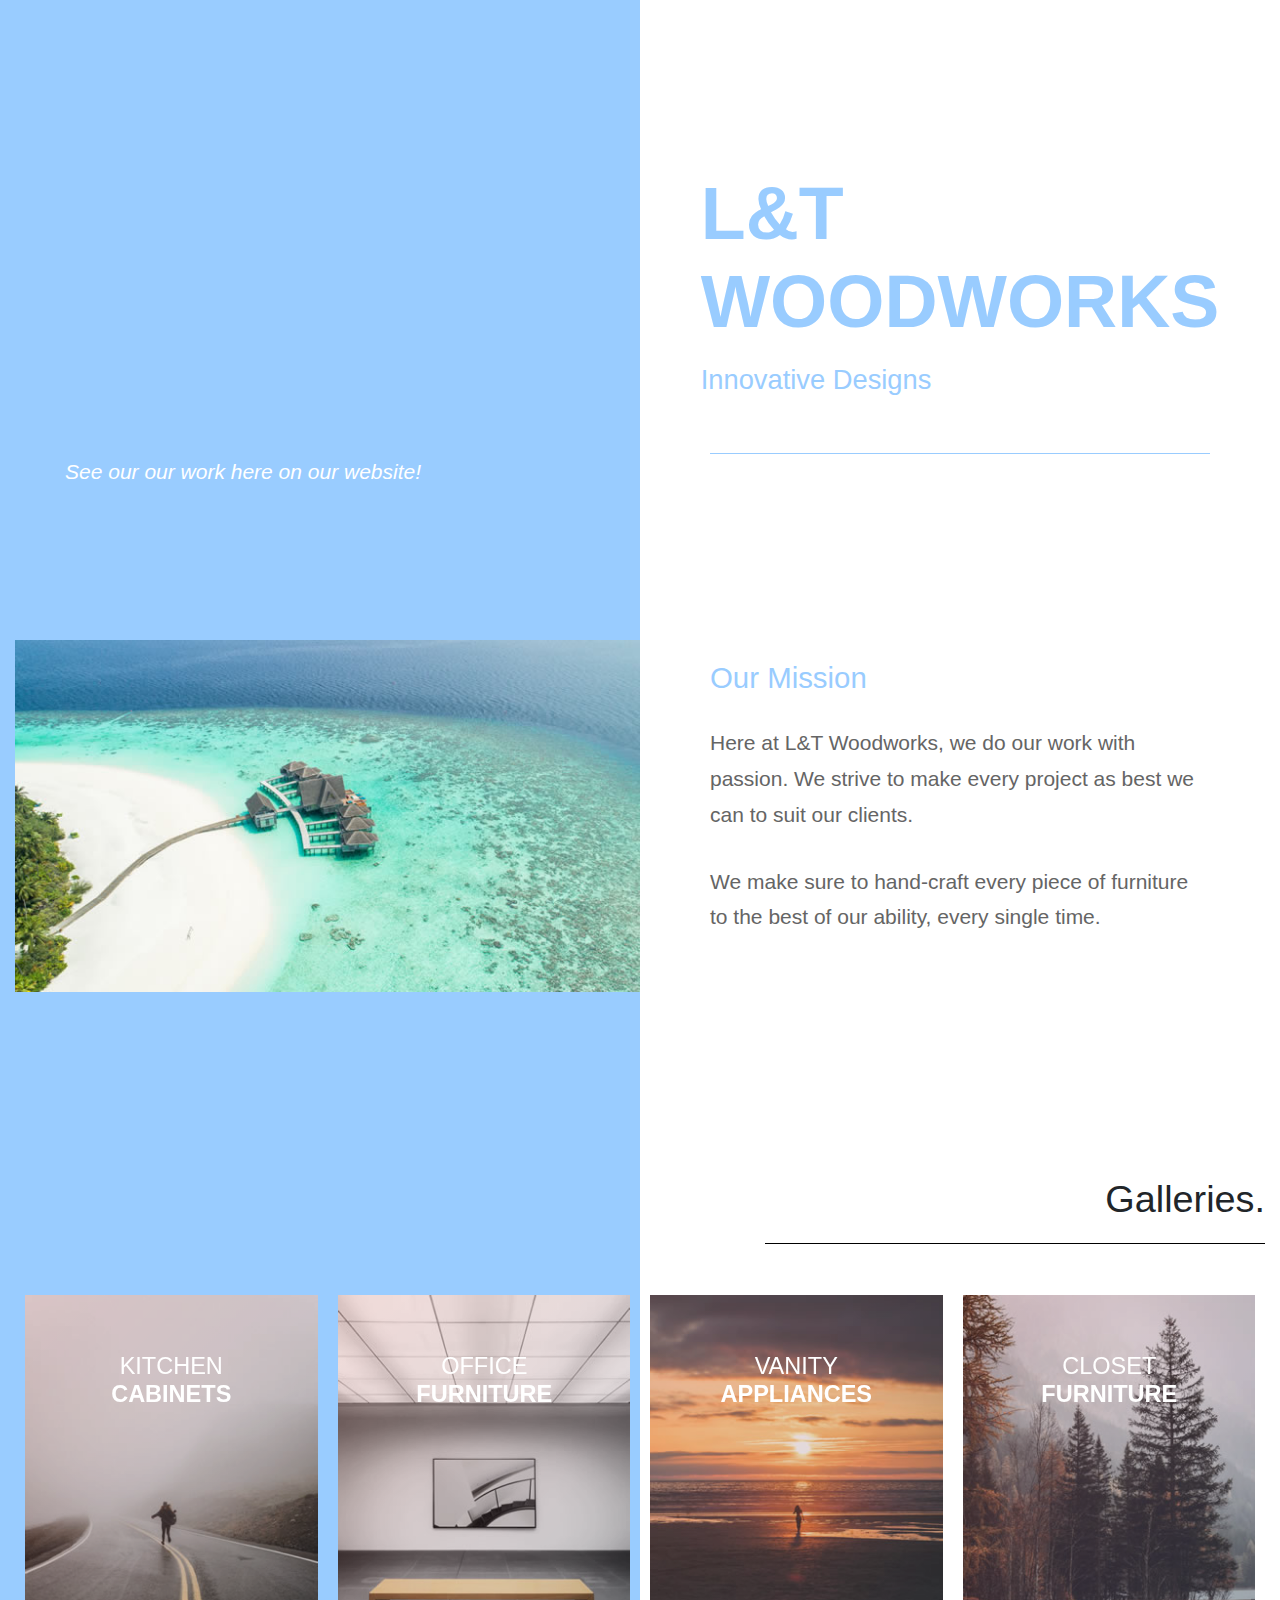
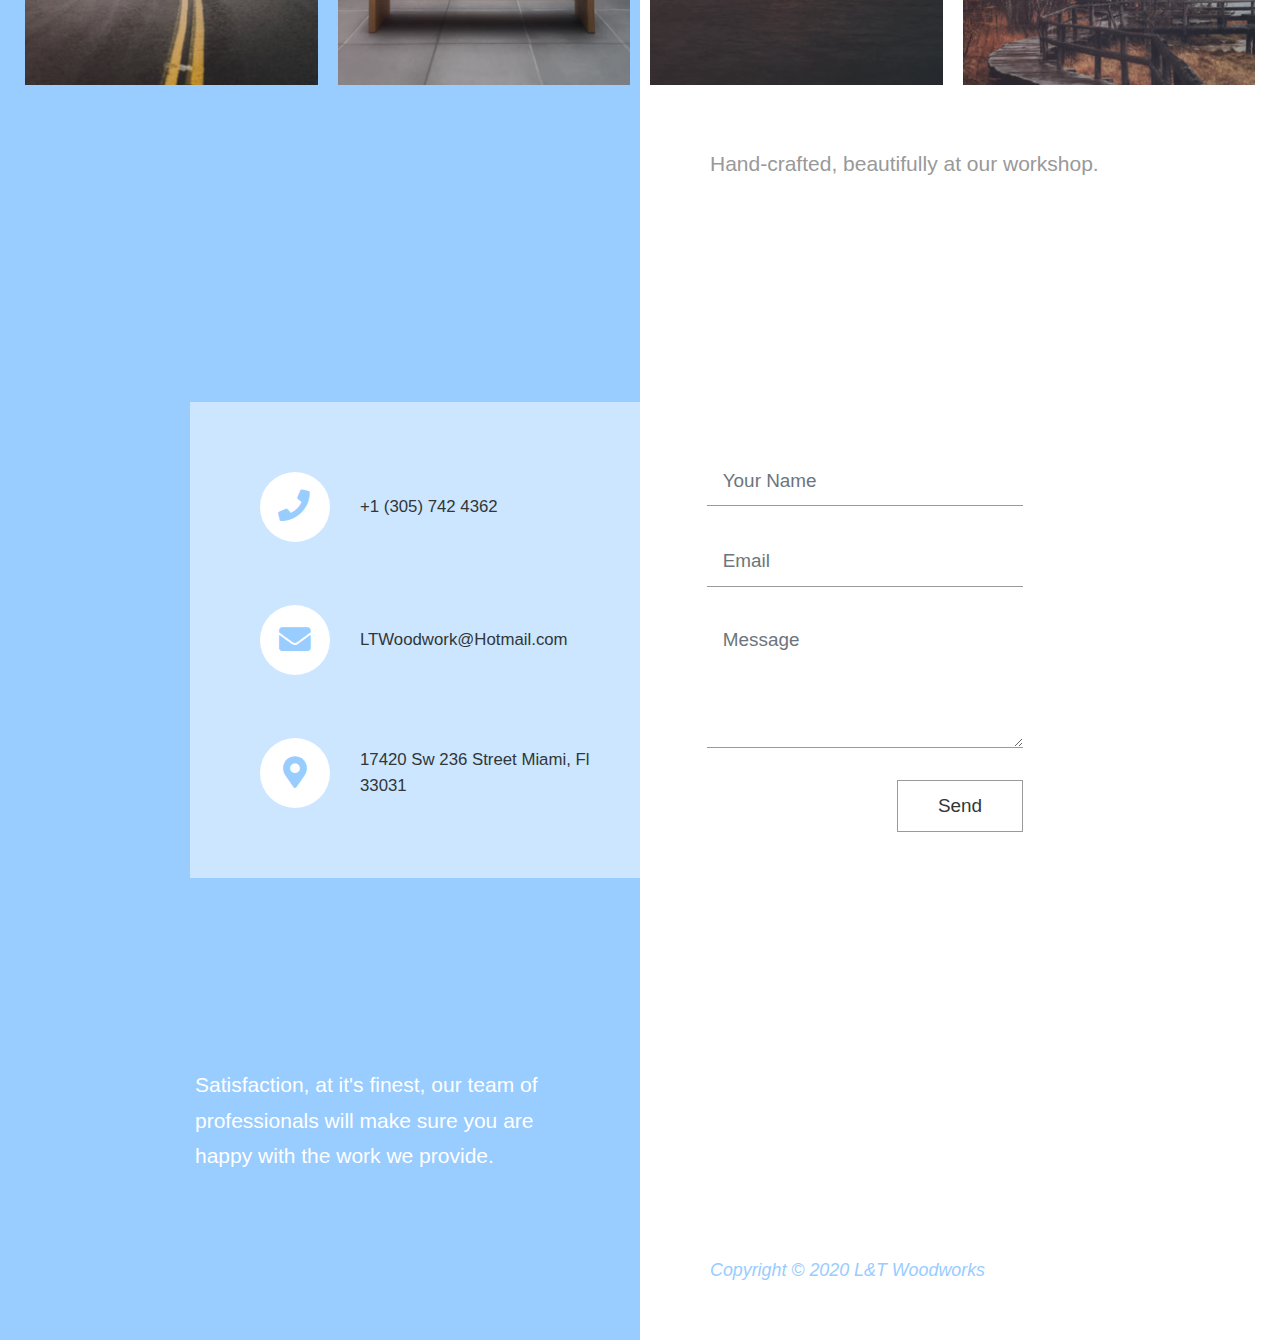
<file: index.html>
<!DOCTYPE html>
<html lang="en">
  <head>
    <meta charset="UTF-8" />
    <meta name="viewport" content="width=device-width, initial-scale=1.0" />
    <meta http-equiv="X-UA-Compatible" content="ie=edge" />

    <link rel="stylesheet" href="https://fonts.googleapis.com/css?family=Open+Sans:400,600" />
    <!-- Google web font "Open Sans" -->
    <link rel="stylesheet" href="css/all.min.css" />
    <link rel="stylesheet" href="css/bootstrap.min.css" />
    <link rel="stylesheet" href="css/templatemo-style.css" />
    <title>L&T Woodworks</title>
  </head>
<!--
Sided Template
https://templatemo.com/tm-527-sided
-->
  <body>
    <div class="columns-bg">
      <!-- Logo & Intro -->
      <section id="logo" class="tm-section-logo">
        <div class="container-fluid">
          <div class="row">
            <div class="col-sm-12 offset-sm-0 col-md-6 offset-md-6">
              <div class="tm-site-name-container">
                <div class="tm-site-name-container-inner">
                  <h1 class="text-uppercase tm-text-primary tm-site-name">
                    L&T Woodworks
                  </h1>
                  <p class="tm-text-primary tm-site-description">
                    Innovative Designs
                  </p>
                </div>
              </div>
            </div>
          </div>
        </div>
      </section>

      <!-- Intro -->
      <section id="intro" class="tm-p-1-section-1">
        <div class="container-fluid">
          <div class="row">
            <div class="col-md-6">
              <div class="tm-section-text-container">
                <i class="tm-text-white">
                  <p class="mb-0">
                  See our our work here on our website!  </p>
                </i>
              </div>
            </div>
          </div>
        </div>
      </section>

      <!-- Our Place -->
      <section id="our_place">
        <div class="container-fluid">
          <div class="row">
            <div
              class="col-md-12 col-lg-6 tm-section-image-container tm-img-left-container"
            >
              <img src="img/forty_image_01.jpg" alt="Image" class="img-fluid" />
            </div>
            <div class="col-md-12 col-lg-6">
              <div class="tm-section-text-container-2">
                <h2
                  class="tm-text-primary tm-section-title-mb tm-sm-bg-white-alpha"
                >
                  Our Mission
                </h2>
                <div class="tm-text-gray">
                  <p class="mb-4">
                  	Here at L&T Woodworks, we do our work with passion. We strive to make every project as best we can to suit our clients.
                    </p>
                  <p class="mb-0">
                    We make sure to hand-craft every piece of furniture to the best of our ability, every single time.
                  </p>
                </div>
              </div>
            </div>
          </div>
        </div>
      </section>



      <!-- Beautiful Rollovers -->
      <section id="gallery">
        <div class="container-fluid">
          <div class="row">
            <div class="col-12 tm-section-title-mb tm-gallery-title-col">
              <h2 class="tm-section-title-2">Galleries.</h2>
              <hr class="tm-section-title-underline" />
            </div>

            <div class="col-12">
              <div class="grid">
                <figure class="effect-duke mb-3">
                  <img
                    src="img/forty_image_11.jpg"
                    alt="Image"
                    class="img-fluid"
                  />
                  <figcaption>
                    <h2>Kitchen <span>Cabinets</span></h2>
                    <p>See some of our best work.</p>
                    <a href="kitchen.html">View more</a>
                  </figcaption>
                </figure>
                <figure class="effect-duke">
                  <img
                    src="img/forty_image_12.jpg"
                    alt="Image"
                    class="img-fluid"
                  />
                  <figcaption>
                    <h2>Office <span>Furniture</span></h2>
                    <p>See some of our best work.</p>
                    <a href="office.html">View more</a>
                  </figcaption>
                </figure>
                <figure class="effect-duke mb-3">
                  <img
                    src="img/forty_image_13.jpg"
                    alt="Image"
                    class="img-fluid"
                  />
                  <figcaption>
                    <h2>Vanity <span>Appliances</span></h2>
                    <p>See some of our best work.</p>
                    <a href="vanity.html">View more</a>
                  </figcaption>
                </figure>
                <figure class="effect-duke">
                  <img
                    src="img/forty_image_14.jpg"
                    alt="Image"
                    class="img-fluid"
                  />
                  <figcaption>
                    <h2>Closet <span>Furniture</span></h2>
                    <p>See some our best work.</p>
                    <a href="closet.html">View more</a>
                  </figcaption>
                </figure>
              </div>
            </div>

            <div class="col-md-6 tm-section-col-4">
              <div class="tm-section-text-container-4">
                <p class="tm-text-secondary mb-0">
                  Hand-crafted, beautifully at our workshop.
                </p>
              </div>
            </div>
          </div>
        </div>
      </section>

      <!-- Contact -->
      <section id="contact" class="tm-section-contact">
        <div class="row tm-contact-section">
          <div class="col-md-6 px-0">
            <div class="tm-bg-white-alpha tm-contact-left">
              <div class="media mb-5">
                <a href="#" class="tm-contact-link">
                  <span class="tm-contact-icon-container">
                    <span class="tm-contact-icon-container-inner">
                      <i class="fas fa-phone tm-contact-icon tm-phone-icon"></i>
                    </span>
                  </span>
                  <span class="media-body"> +1 (305) 742 4362 </span>
                </a>
              </div>
              <div class="media mb-5">
                <a href="mailto:" class="tm-contact-link">
                  <span class="tm-contact-icon-container">
                    <span class="tm-contact-icon-container-inner">
                      <i class="fas fa-envelope tm-contact-icon"></i>
                    </span>
                  </span>
                  <span class="media-body"> LTWoodwork@Hotmail.com </span>
                </a>
              </div>
              <div class="media">
                <a href="" class="tm-contact-link">
                  <span class="tm-contact-icon-container">
                    <span class="tm-contact-icon-container-inner">
                      <i class="fas fa-map-marker-alt tm-contact-icon"></i>
                    </span>
                  </span>
                  <span class="media-body">
                    17420 Sw 236 Street Miami, Fl 33031
                  </span>
                </a>
              </div>
            </div>
          </div>
          <div class="col-md-6 px-0">
            <div class="tm-contact-form-container">
              <form action="index.html" method="POST" class="tm-contact-form">
                <div class="form-group">
                  <input
                    type="text"
                    id="contact_name"
                    name="contact_name"
                    class="form-control rounded-0 border-top-0 border-right-0 border-left-0"
                    placeholder="Your Name"
                    required
                  />
                </div>
                <div class="form-group">
                  <input
                    type="email"
                    id="contact_email"
                    name="contact_email"
                    class="form-control rounded-0 border-top-0 border-right-0 border-left-0"
                    placeholder="Email"
                    required
                  />
                </div>
                <div class="form-group">
                  <textarea
                    rows="4"
                    id="contact_message"
                    name="contact_message"
                    class="form-control rounded-0 border-top-0 border-right-0 border-left-0"
                    placeholder="Message"
                    required
                  ></textarea>
                </div>
                <div class="text-right">
                  <button type="submit" class="btn tm-btn-submit rounded-0">
                    Send
                  </button>
                </div>
              </form>
            </div>
          </div>
        </div>
      </section>

      <section id="outro">
        <div class="container-fluid">
          <div class="row">
            <div class="col-sm-12 col-md-6">
              <div class="tm-section-text-container-5 tm-text-white">
                <p>
                  Satisfaction, at it's finest, our team of professionals will make sure you are happy with the work we provide.
                </p>
                <i
                >
              </div>
            </div>
           
            </div>
          </div>
          <div class="row">
            <footer class="col-sm-12 col-md-6 offset-md-6 px-md-0">
              <p class="tm-copyright-text mb-0 tm-text-primary">
                Copyright &copy; 2020 L&T Woodworks             
              </p>
            </footer>
          </div>
        </div>
      </section>
    </div>
    <!-- /.columns-bg -->
  </body>
</html>
</file>
<file: css/templatemo-style.css>
/*

Sided Template

https://templatemo.com/tm-527-sided



    Primary color         #99ccff
    Primary bright color  #3399FF
    Gray bg               #f6f6f6
    Dark Gray bg          #eeeeee
*/

html {
  font-family: "Open Sans", Arial, Helvetica, sans-serif;
  font-size: 21px;
  font-weight: 400;
  -webkit-font-smoothing: antialiased;
  scroll-behavior: smooth;
}

body {
  overflow-x: hidden;
}

a,
button {
  transition: all 0.3s ease;
}

a:hover {
  text-decoration: none;
}

.tm-bg-white-alpha {
  background-color: rgba(255, 255, 255, 0.5);
}

.tm-bg-black-alpha {
  background-color: rgba(0, 0, 0, 0.5);
}

.tm-bg-gray {
  background-color: #f6f6f6;
}

.tm-bg-dark-gray {
  background-color: #eeeeee;
}

h2 {
  font-size: 1.4rem;
}

p {
  line-height: 1.7;
}

.tm-text-white {
  color: white;
}

.columns-bg {
  background-image: linear-gradient(
    to right,
    #99ccff,
    #99ccff 50%,
    #ffffff 50%
  );
}

.container-fluid {
  max-width: 1310px;
}

.tm-section-logo {
  padding-top: 170px;
  padding-bottom: 0;
}

.tm-section-logo-short {
  padding-top: 100px;
}

.tm-p-1-section-1 {
  margin-bottom: 80px;
}

#our_place {
  padding-top: 70px;
  padding-bottom: 70px;
}

.tm-section-4 {
  padding-top: 70px;
  padding-bottom: 70px;
}

#gallery {
  padding-top: 115px;
  padding-bottom: 110px;
}

.tm-section-contact {
  padding-top: 110px;
  padding-bottom: 90px;
}

#outro {
  padding-top: 90px;
}

#footer {
  padding-top: 30px;
  padding-bottom: 55px;
}

.tm-bg-primary {
  background-color: #99ccff;
}

.tm-text-primary {
  color: #99ccff;
}

.tm-text-primary-bright {
  color: #3399ff;
}

.tm-hr-primary-bright {
  border-color: #3399ff;
}

.tm-hr-white {
  border-color: white;
}

.tm-text-secondary {
  color: #999999;
}

.tm-text-gray {
  color: #656565;
}

.tm-text-accent {
  color: #3698cc;
}

.tm-section-title-2 {
  font-size: 1.8rem;
  text-align: right;
}

.tm-section-title-underline {
  border-top: 1px solid black;
  max-width: 500px;
  margin-right: 0;
  width: 85%;
}

.tm-site-name-container {
  max-width: 500px;
  margin-left: auto;
  margin-right: auto;
  border-bottom: 1px solid #99ccff;
  display: flex;
  align-items: center;
  justify-content: center;
}

.tm-site-name-container-inner {
  display: inline-block;
  margin-left: auto;
  margin-right: auto;
}

.tm-site-name {
  font-size: 3.5rem;
  font-weight: 600;
}

.tm-site-description {
  font-size: 1.3rem;
  margin-bottom: 50px;
}

.tm-section-text-container {
  padding: 0 50px;
}

.tm-section-text-container-2 {
  padding: 20px 55px 30px;
  max-width: 640px;
}

.tm-section-text-container-3 {
  padding: 64px 68px;
}

.tm-section-col-4 {
  margin-right: 0;
  margin-left: auto;
}

.tm-section-text-container-4 {
  padding: 40px 55px 0;
}

.tm-footer-text-container {
  padding: 0 70px;
}

.tm-section-text-container-5 {
  max-width: 430px;
  padding-right: 85px;
  margin-right: 0;
  margin-left: auto;
}

.tm-section-text-container-6 {
  padding: 0 55px 60px;
}

.tm-section-text-container-8 {
  padding: 64px 68px;
}

.tm-section-title-mb {
  margin-bottom: 30px;
}

.tm-section-title-mb-2 {
  margin-bottom: 50px;
}

.tm-img-right {
  margin-left: -1px; /* to fix 1 px gap in Chrome */
}

.tm-img-left-container,
.tm-text-left-container {
  padding-right: 0;
}

.tm-img-right-container {
  padding-left: 0;
}

/* Common style */
.grid {
  overflow: auto;
  display: flex;
  align-items: baseline;
  margin-left: auto;
  margin-right: auto;
}

.grid figure {
  position: relative;
  overflow: hidden;
  background: #3085a3;
  text-align: center;
  cursor: pointer;
  margin-left: 10px;
  margin-right: 10px;
}

.grid figure img {
  position: relative;
  display: block;
  min-height: 100%;
  max-width: 100%;
  opacity: 0.8;
}

.grid figure figcaption {
  padding: 2em;
  color: #fff;
  text-transform: uppercase;
  /* font-size: 1.25em; */
  -webkit-backface-visibility: hidden;
  backface-visibility: hidden;
}

.grid figure figcaption::before,
.grid figure figcaption::after {
  pointer-events: none;
}

.grid figure figcaption,
.grid figure figcaption > a {
  position: absolute;
  top: 0;
  left: 0;
  width: 100%;
  height: 100%;
}

/* Anchor will cover the whole item by default */
/* For some effects it will show as a button */
.grid figure figcaption > a {
  z-index: 1000;
  text-indent: 200%;
  white-space: nowrap;
  font-size: 0;
  opacity: 0;
}

.grid figure h2 {
  word-spacing: -0.15em;
  font-weight: 300;
}

.grid figure h2 span {
  font-weight: 800;
}

.grid figure h2,
.grid figure p {
  margin: 0;
}

.grid figure p {
  letter-spacing: 1px;
  font-size: 68.5%;
}

/*---------------*/
/***** Duke *****/
/*---------------*/

figure.effect-duke {
  background: -webkit-linear-gradient(-45deg, #34495e 0%, #cc6055 100%);
  background: linear-gradient(-45deg, #34495e 0%, #cc6055 100%);
}

figure.effect-duke img,
figure.effect-duke p {
  -webkit-transition: opacity 0.35s, -webkit-transform 0.35s;
  transition: opacity 0.35s, transform 0.35s;
}

figure.effect-duke:hover img {
  opacity: 0.1;
  -webkit-transform: scale3d(2, 2, 1);
  transform: scale3d(2, 2, 1);
}

figure.effect-duke h2 {
  -webkit-transition: -webkit-transform 0.35s;
  transition: transform 0.35s;
  -webkit-transform: scale3d(0.8, 0.8, 1);
  transform: scale3d(0.8, 0.8, 1);
  -webkit-transform-origin: 50% 100%;
  transform-origin: 50% 100%;
}

figure.effect-duke p {
  position: absolute;
  bottom: 0;
  left: 0;
  margin: 20px;
  padding: 30px;
  border: 2px solid #fff;
  text-transform: none;
  font-size: 90%;
  opacity: 0;
  -webkit-transform: scale3d(0.8, 0.8, 1);
  transform: scale3d(0.8, 0.8, 1);
  -webkit-transform-origin: 50% -100%;
  transform-origin: 50% -100%;
}

figure.effect-duke:hover h2,
figure.effect-duke:hover p {
  opacity: 1;
  -webkit-transform: scale3d(1, 1, 1);
  transform: scale3d(1, 1, 1);
}

.tm-contact-section {
  font-size: 0.95rem;
}

.tm-contact-left {
  max-width: 450px;
  margin-left: auto;
  margin-right: 0;
  padding: 70px 45px 70px 70px;
}

.tm-contact-left,
.tm-contact-form-container {
  max-width: 450px;
}

.tm-contact-link {
  color: #313638;
  display: flex;
  align-items: center;
  font-size: 0.8rem;
}

.tm-contact-icon-container {
  display: inline-block;
  background-color: white;
  color: #99ccff;
  width: 70px;
  height: 70px;
  border-radius: 50%;
  margin-right: 30px;
}

.tm-contact-icon-container-inner {
  display: flex;
  align-items: center;
  justify-content: center;
  height: 100%;
}

.tm-social-icon-container {
  cursor: pointer;
  width: 62px;
  height: 62px;
  background-color: #99ccff;
  border-radius: 50%;
  display: inline-block;
  text-align: center;
  margin-right: 20px;
  margin-bottom: 20px;
  align-items: center;
  justify-content: center;
}

.tm-social-icon-container-inner {
  display: flex;
  align-items: center;
  justify-content: center;
  height: 100%;
}

.tm-contact-icon {
  font-size: 1.5rem;
}

.tm-phone-icon {
  margin-top: -2px;
  margin-left: -2px;
}

.tm-contact-form {
  max-width: 380px;
}

.form-group {
  margin-bottom: 1.5rem;
}

.form-control {
  border-color: #9a9a9a;
  font-size: 0.9rem;
}

.form-control:focus {
  box-shadow: none;
}

.tm-contact-form-container {
  padding: 55px 67px;
}

.tm-btn-submit {
  border: 1px solid #9a9a9a;
  padding: 10px 35px;
  color: #313638;
  font-size: 0.9rem;
}

.tm-btn-submit:hover {
  color: #99ccff;
  border-color: #99ccff;
}

.tm-social-icon-container:hover {
  background-color: #568dc0;
}

.tm-social-icon-container i {
  color: white;
}

.tm-copyright-text {
  font-size: 0.85rem;
}

.tm-copyright-link {
  color: #99ccff;
}

.tm-p-2-section-1 {
  margin-top: 70px;
  padding-top: 60px;
  padding-bottom: 60px;
}

.tm-p-3-section-1 {
  padding-top: 82px;
}

.tm-p-3-section-3 {
  margin-top: 60px;
  margin-bottom: 40px;
}

.tm-p-3-section-contact {
  padding-top: 60px;
}

.tm-section-underline {
  width: 50%;
}

.btn {
  padding: 11px 40px;
  border-radius: 0;
}

.btn-primary {
  background-color: #99ccff;
  border-color: #99ccff;
}

.btn-secondary {
  background-color: white;
  border-color: white;
  color: #3399ff;
}

.btn-secondary:hover {
  color: #3399ff;
  background-color: #c5c7ca;
  border-color: #c5c7ca;
}

hr {
  border-color: black;
}

.tm-hr-mb {
  margin-bottom: 46px;
}

.tm-p-mb {
  margin-bottom: 45px;
}

.tm-text-right-container {
  padding-left: 0;
}

.tm-section-text-container-7 {
  padding: 65px 140px;
}

#bg_img_31 {
  background-image: url(../img/forty_image_31.jpg);
  height: 640px;
  background-repeat: no-repeat;
  background-size: cover;
  background-position: center;
}

#bg_img_32 {
  background-image: url(../img/forty_image_32.jpg);
  height: 640px;
  background-repeat: no-repeat;
  background-size: cover;
  background-position: center;
}

.tm-section-icon-container {
  display: flex;
  align-items: center;
  justify-content: center;
  flex-direction: column;
}

.fa-6x {
  font-size: 6em;
}

.tm-overlay-container {
  position: relative;
}

.tm-text-overlay {
  max-width: 498px;
  width: 50%;
  height: 100%;
  margin-left: 50%;
}

.tm-copyright-text {
  padding: 60px 40px 55px 70px;
}

@media (min-width: 1200px) {
  .container {
    max-width: 1280px;
  }
}

@media (max-width: 1200px) {
  .tm-section-title-underline {
    max-width: 350px;
  }

  .grid figure h2 {
    font-size: 1.1em;
  }

  figure.effect-duke p {
    padding: 20px;
  }

  .tm-social-icon-container {
    width: 50px;
    height: 50px;
  }
}

@media (max-width: 1100px) {
  .tm-section-underline {
    width: 60%;
  }
}

@media (max-width: 991px) {
  .grid {
    flex-wrap: wrap;
    max-width: 640px;
    margin-left: auto;
    margin-right: auto;
  }

  .tm-social-icon-container {
    margin-right: 10px;
  }

  .tm-section-text-container-2 {
    margin: 0 auto;
    background-color: rgba(255, 255, 255, 0.9);
  }

  .tm-section-text-container-3 {
    max-width: 640px;
    margin-left: auto;
    margin-right: auto;
  }

  .tm-section-text-container-4 {
    padding-left: 15px;
    padding-right: 15px;
    max-width: 320px;
  }

  .tm-section-image-container {
    text-align: center;
  }

  .tm-img-left-container,
  .tm-text-left-container {
    padding-right: 15px;
  }

  .tm-img-right-container {
    padding-left: 15px;
  }

  .tm-section-title-2 {
    text-align: center;
  }

  .tm-section-title-underline {
    margin-left: auto;
    margin-right: auto;
  }

  .tm-section-text-container-7 {
    max-width: 640px;
    margin-left: auto;
    margin-right: auto;
    padding: 64px 68px;
  }

  .tm-text-overlay {
    padding: 7%;
    width: 100%;
    margin-left: auto;
    position: relative;
    right: 0;
  }

  .tm-section-underline {
    width: 80%;
  }
}

@media (max-width: 900px) {
  #outro {
    padding-top: 45px;
  }
}

@media (max-width: 767px) {
  .columns-bg {
    background-image: none;
  }

  .tm-site-name-container {
    background-color: rgba(255, 255, 255, 0.5);
  }

  .tm-section-logo {
    padding-top: 3rem;
  }

  .tm-p-1-section-1 {
    margin-top: 50px;
    margin-bottom: 50px;
  }

  .tm-p-2-section-1 {
    margin-top: 50px;
  }

  .tm-p-3-section-3 {
    margin-top: 0;
  }

  #intro,
  #section_4,
  #contact {
    background-color: #99ccff;
  }

  #our_place {
    background-color: white;
    padding-top: 35px;
    padding-bottom: 35px;
  }

  #gallery {
    padding-top: 60px;
    padding-bottom: 60px;
  }

  .tm-section-contact {
    padding-top: 80px;
    padding-bottom: 80px;
  }

  #outro {
    padding-top: 60px;
  }

  #footer {
    padding-top: 0;
    padding-bottom: 15px;
  }

  .tm-contact-left {
    margin-left: 0;
  }

  .tm-section-text-container {
    padding: 50px;
  }

  .tm-section-text-container-4 {
    padding: 30px 70px 0;
    max-width: none;
  }

  .tm-section-text-container-5 {
    margin-left: 0;
  }

  .tm-section-text-container-6 {
    margin-top: 50px;
    padding: 0;
  }

  #outro .tm-text-white {
    color: #99ccff;
  }

  .tm-contact-left,
  .tm-contact-form-container {
    margin-left: auto;
    margin-right: auto;
  }

  .tm-contact-form-container {
    padding-bottom: 0;
  }

  .tm-btn-submit {
    color: white;
    border-color: white;
  }

  .tm-btn-submit:hover {
    color: #e9ecef;
    border-color: #e9ecef;
  }

  .form-control {
    background-color: transparent;
    color: white;
    border-color: white;
  }

  .form-control::placeholder {
    /* Chrome, Firefox, Opera, Safari 10.1+ */
    color: white;
    opacity: 1; /* Firefox */
  }

  .form-control:-ms-input-placeholder {
    /* Internet Explorer 10-11 */
    color: white;
  }

  .form-control::-ms-input-placeholder {
    /* Microsoft Edge */
    color: white;
  }

  .tm-copyright-text {
    background-color: rgba(255, 255, 255, 0.8);
    padding: 10px 10px 10px 0;
  }

  .tm-sm-bg-blue {
    background-color: #99ccff;
  }

  .tm-section-icon-container {
    padding-top: 150px;
    padding-bottom: 150px;
  }

  .tm-section-underline {
    width: 100%;
  }

  #bg_img_31 {
    height: 500px;
  }

  .tm-p-3-section-contact {
    padding-bottom: 60px;
  }
}

@media (max-width: 687px) {
  .grid figure {
    flex: 1 0 40%;
  }
}

@media (max-width: 575px) {
  .tm-section-text-container-5 {
    padding-right: 15px;
    margin-left: 0;
    margin-right: auto;
  }

  .tm-section-text-container-6 {
    padding: 0 15px 0 0;
    margin-left: 0;
    margin-right: auto;
    max-width: 450px;
  }

  .tm-section-text-container-3,
  .tm-section-text-container-8 {
    padding: 40px 30px;
  }

  .tm-section-icon-container {
    padding-top: 90px;
    padding-bottom: 90px;
  }
}

@media (max-width: 529px) {
  .grid {
    max-width: 300px;
    overflow-x: hidden;
  }
  .grid figure {
    flex: 1 0 100%;
  }

  .tm-section-text-container-4 {
    max-width: 320px;
    margin-left: auto;
    margin-right: auto;
    padding: 30px;
  }
}

@media (max-width: 480px) {
  h1 {
    font-size: 2rem;
  }

  .tm-site-name-container {
    padding-left: 15%;
    padding-right: 10%;
  }

  .tm-sm-bg-white-alpha {
    background-color: rgba(255, 255, 255, 0.8);
    padding: 5px;
  }

  .grid {
    flex-wrap: wrap;
  }

  .tm-gallery-title-col {
    padding-right: 15px;
  }

  .tm-section-text-container-4 {
    padding: 30px;
  }

  .tm-footer-text-container {
    padding-left: 25px;
  }

  .tm-contact-left {
    padding: 60px 30px;
  }

  .tm-contact-form-container {
    padding: 40px 30px 0;
  }

  #outro {
    padding-top: 40px;
    padding-left: 10px;
  }

  #bg_img_32 {
    height: 600px;
  }
}
</file>
<file: css/all.min.css>
.fa,.fab,.fal,.far,.fas{-moz-osx-font-smoothing:grayscale;-webkit-font-smoothing:antialiased;display:inline-block;font-style:normal;font-variant:normal;text-rendering:auto;line-height:1}.fa-lg{font-size:1.33333em;line-height:.75em;vertical-align:-.0667em}.fa-xs{font-size:.75em}.fa-sm{font-size:.875em}.fa-1x{font-size:1em}.fa-2x{font-size:2em}.fa-3x{font-size:3em}.fa-4x{font-size:4em}.fa-5x{font-size:5em}.fa-6x{font-size:6em}.fa-7x{font-size:7em}.fa-8x{font-size:8em}.fa-9x{font-size:9em}.fa-10x{font-size:10em}.fa-fw{text-align:center;width:1.25em}.fa-ul{list-style-type:none;margin-left:2.5em;padding-left:0}.fa-ul>li{position:relative}.fa-li{left:-2em;position:absolute;text-align:center;width:2em;line-height:inherit}.fa-border{border:.08em solid #eee;border-radius:.1em;padding:.2em .25em .15em}.fa-pull-left{float:left}.fa-pull-right{float:right}.fa.fa-pull-left,.fab.fa-pull-left,.fal.fa-pull-left,.far.fa-pull-left,.fas.fa-pull-left{margin-right:.3em}.fa.fa-pull-right,.fab.fa-pull-right,.fal.fa-pull-right,.far.fa-pull-right,.fas.fa-pull-right{margin-left:.3em}.fa-spin{animation:fa-spin 2s infinite linear}.fa-pulse{animation:fa-spin 1s infinite steps(8)}@keyframes fa-spin{0%{transform:rotate(0deg)}to{transform:rotate(1turn)}}.fa-rotate-90{-ms-filter:"progid:DXImageTransform.Microsoft.BasicImage(rotation=1)";transform:rotate(90deg)}.fa-rotate-180{-ms-filter:"progid:DXImageTransform.Microsoft.BasicImage(rotation=2)";transform:rotate(180deg)}.fa-rotate-270{-ms-filter:"progid:DXImageTransform.Microsoft.BasicImage(rotation=3)";transform:rotate(270deg)}.fa-flip-horizontal{-ms-filter:"progid:DXImageTransform.Microsoft.BasicImage(rotation=0, mirror=1)";transform:scaleX(-1)}.fa-flip-vertical{transform:scaleY(-1)}.fa-flip-horizontal.fa-flip-vertical,.fa-flip-vertical{-ms-filter:"progid:DXImageTransform.Microsoft.BasicImage(rotation=2, mirror=1)"}.fa-flip-horizontal.fa-flip-vertical{transform:scale(-1)}:root .fa-flip-horizontal,:root .fa-flip-vertical,:root .fa-rotate-90,:root .fa-rotate-180,:root .fa-rotate-270{filter:none}.fa-stack{display:inline-block;height:2em;line-height:2em;position:relative;vertical-align:middle;width:2.5em}.fa-stack-1x,.fa-stack-2x{left:0;position:absolute;text-align:center;width:100%}.fa-stack-1x{line-height:inherit}.fa-stack-2x{font-size:2em}.fa-inverse{color:#fff}.fa-500px:before{content:"\f26e"}.fa-accessible-icon:before{content:"\f368"}.fa-accusoft:before{content:"\f369"}.fa-acquisitions-incorporated:before{content:"\f6af"}.fa-ad:before{content:"\f641"}.fa-address-book:before{content:"\f2b9"}.fa-address-card:before{content:"\f2bb"}.fa-adjust:before{content:"\f042"}.fa-adn:before{content:"\f170"}.fa-adobe:before{content:"\f778"}.fa-adversal:before{content:"\f36a"}.fa-affiliatetheme:before{content:"\f36b"}.fa-air-freshener:before{content:"\f5d0"}.fa-algolia:before{content:"\f36c"}.fa-align-center:before{content:"\f037"}.fa-align-justify:before{content:"\f039"}.fa-align-left:before{content:"\f036"}.fa-align-right:before{content:"\f038"}.fa-alipay:before{content:"\f642"}.fa-allergies:before{content:"\f461"}.fa-amazon:before{content:"\f270"}.fa-amazon-pay:before{content:"\f42c"}.fa-ambulance:before{content:"\f0f9"}.fa-american-sign-language-interpreting:before{content:"\f2a3"}.fa-amilia:before{content:"\f36d"}.fa-anchor:before{content:"\f13d"}.fa-android:before{content:"\f17b"}.fa-angellist:before{content:"\f209"}.fa-angle-double-down:before{content:"\f103"}.fa-angle-double-left:before{content:"\f100"}.fa-angle-double-right:before{content:"\f101"}.fa-angle-double-up:before{content:"\f102"}.fa-angle-down:before{content:"\f107"}.fa-angle-left:before{content:"\f104"}.fa-angle-right:before{content:"\f105"}.fa-angle-up:before{content:"\f106"}.fa-angry:before{content:"\f556"}.fa-angrycreative:before{content:"\f36e"}.fa-angular:before{content:"\f420"}.fa-ankh:before{content:"\f644"}.fa-app-store:before{content:"\f36f"}.fa-app-store-ios:before{content:"\f370"}.fa-apper:before{content:"\f371"}.fa-apple:before{content:"\f179"}.fa-apple-alt:before{content:"\f5d1"}.fa-apple-pay:before{content:"\f415"}.fa-archive:before{content:"\f187"}.fa-archway:before{content:"\f557"}.fa-arrow-alt-circle-down:before{content:"\f358"}.fa-arrow-alt-circle-left:before{content:"\f359"}.fa-arrow-alt-circle-right:before{content:"\f35a"}.fa-arrow-alt-circle-up:before{content:"\f35b"}.fa-arrow-circle-down:before{content:"\f0ab"}.fa-arrow-circle-left:before{content:"\f0a8"}.fa-arrow-circle-right:before{content:"\f0a9"}.fa-arrow-circle-up:before{content:"\f0aa"}.fa-arrow-down:before{content:"\f063"}.fa-arrow-left:before{content:"\f060"}.fa-arrow-right:before{content:"\f061"}.fa-arrow-up:before{content:"\f062"}.fa-arrows-alt:before{content:"\f0b2"}.fa-arrows-alt-h:before{content:"\f337"}.fa-arrows-alt-v:before{content:"\f338"}.fa-artstation:before{content:"\f77a"}.fa-assistive-listening-systems:before{content:"\f2a2"}.fa-asterisk:before{content:"\f069"}.fa-asymmetrik:before{content:"\f372"}.fa-at:before{content:"\f1fa"}.fa-atlas:before{content:"\f558"}.fa-atlassian:before{content:"\f77b"}.fa-atom:before{content:"\f5d2"}.fa-audible:before{content:"\f373"}.fa-audio-description:before{content:"\f29e"}.fa-autoprefixer:before{content:"\f41c"}.fa-avianex:before{content:"\f374"}.fa-aviato:before{content:"\f421"}.fa-award:before{content:"\f559"}.fa-aws:before{content:"\f375"}.fa-baby:before{content:"\f77c"}.fa-baby-carriage:before{content:"\f77d"}.fa-backspace:before{content:"\f55a"}.fa-backward:before{content:"\f04a"}.fa-balance-scale:before{content:"\f24e"}.fa-ban:before{content:"\f05e"}.fa-band-aid:before{content:"\f462"}.fa-bandcamp:before{content:"\f2d5"}.fa-barcode:before{content:"\f02a"}.fa-bars:before{content:"\f0c9"}.fa-baseball-ball:before{content:"\f433"}.fa-basketball-ball:before{content:"\f434"}.fa-bath:before{content:"\f2cd"}.fa-battery-empty:before{content:"\f244"}.fa-battery-full:before{content:"\f240"}.fa-battery-half:before{content:"\f242"}.fa-battery-quarter:before{content:"\f243"}.fa-battery-three-quarters:before{content:"\f241"}.fa-bed:before{content:"\f236"}.fa-beer:before{content:"\f0fc"}.fa-behance:before{content:"\f1b4"}.fa-behance-square:before{content:"\f1b5"}.fa-bell:before{content:"\f0f3"}.fa-bell-slash:before{content:"\f1f6"}.fa-bezier-curve:before{content:"\f55b"}.fa-bible:before{content:"\f647"}.fa-bicycle:before{content:"\f206"}.fa-bimobject:before{content:"\f378"}.fa-binoculars:before{content:"\f1e5"}.fa-biohazard:before{content:"\f780"}.fa-birthday-cake:before{content:"\f1fd"}.fa-bitbucket:before{content:"\f171"}.fa-bitcoin:before{content:"\f379"}.fa-bity:before{content:"\f37a"}.fa-black-tie:before{content:"\f27e"}.fa-blackberry:before{content:"\f37b"}.fa-blender:before{content:"\f517"}.fa-blender-phone:before{content:"\f6b6"}.fa-blind:before{content:"\f29d"}.fa-blog:before{content:"\f781"}.fa-blogger:before{content:"\f37c"}.fa-blogger-b:before{content:"\f37d"}.fa-bluetooth:before{content:"\f293"}.fa-bluetooth-b:before{content:"\f294"}.fa-bold:before{content:"\f032"}.fa-bolt:before{content:"\f0e7"}.fa-bomb:before{content:"\f1e2"}.fa-bone:before{content:"\f5d7"}.fa-bong:before{content:"\f55c"}.fa-book:before{content:"\f02d"}.fa-book-dead:before{content:"\f6b7"}.fa-book-open:before{content:"\f518"}.fa-book-reader:before{content:"\f5da"}.fa-bookmark:before{content:"\f02e"}.fa-bowling-ball:before{content:"\f436"}.fa-box:before{content:"\f466"}.fa-box-open:before{content:"\f49e"}.fa-boxes:before{content:"\f468"}.fa-braille:before{content:"\f2a1"}.fa-brain:before{content:"\f5dc"}.fa-briefcase:before{content:"\f0b1"}.fa-briefcase-medical:before{content:"\f469"}.fa-broadcast-tower:before{content:"\f519"}.fa-broom:before{content:"\f51a"}.fa-brush:before{content:"\f55d"}.fa-btc:before{content:"\f15a"}.fa-bug:before{content:"\f188"}.fa-building:before{content:"\f1ad"}.fa-bullhorn:before{content:"\f0a1"}.fa-bullseye:before{content:"\f140"}.fa-burn:before{content:"\f46a"}.fa-buromobelexperte:before{content:"\f37f"}.fa-bus:before{content:"\f207"}.fa-bus-alt:before{content:"\f55e"}.fa-business-time:before{content:"\f64a"}.fa-buysellads:before{content:"\f20d"}.fa-calculator:before{content:"\f1ec"}.fa-calendar:before{content:"\f133"}.fa-calendar-alt:before{content:"\f073"}.fa-calendar-check:before{content:"\f274"}.fa-calendar-day:before{content:"\f783"}.fa-calendar-minus:before{content:"\f272"}.fa-calendar-plus:before{content:"\f271"}.fa-calendar-times:before{content:"\f273"}.fa-calendar-week:before{content:"\f784"}.fa-camera:before{content:"\f030"}.fa-camera-retro:before{content:"\f083"}.fa-campground:before{content:"\f6bb"}.fa-canadian-maple-leaf:before{content:"\f785"}.fa-candy-cane:before{content:"\f786"}.fa-cannabis:before{content:"\f55f"}.fa-capsules:before{content:"\f46b"}.fa-car:before{content:"\f1b9"}.fa-car-alt:before{content:"\f5de"}.fa-car-battery:before{content:"\f5df"}.fa-car-crash:before{content:"\f5e1"}.fa-car-side:before{content:"\f5e4"}.fa-caret-down:before{content:"\f0d7"}.fa-caret-left:before{content:"\f0d9"}.fa-caret-right:before{content:"\f0da"}.fa-caret-square-down:before{content:"\f150"}.fa-caret-square-left:before{content:"\f191"}.fa-caret-square-right:before{content:"\f152"}.fa-caret-square-up:before{content:"\f151"}.fa-caret-up:before{content:"\f0d8"}.fa-carrot:before{content:"\f787"}.fa-cart-arrow-down:before{content:"\f218"}.fa-cart-plus:before{content:"\f217"}.fa-cash-register:before{content:"\f788"}.fa-cat:before{content:"\f6be"}.fa-cc-amazon-pay:before{content:"\f42d"}.fa-cc-amex:before{content:"\f1f3"}.fa-cc-apple-pay:before{content:"\f416"}.fa-cc-diners-club:before{content:"\f24c"}.fa-cc-discover:before{content:"\f1f2"}.fa-cc-jcb:before{content:"\f24b"}.fa-cc-mastercard:before{content:"\f1f1"}.fa-cc-paypal:before{content:"\f1f4"}.fa-cc-stripe:before{content:"\f1f5"}.fa-cc-visa:before{content:"\f1f0"}.fa-centercode:before{content:"\f380"}.fa-centos:before{content:"\f789"}.fa-certificate:before{content:"\f0a3"}.fa-chair:before{content:"\f6c0"}.fa-chalkboard:before{content:"\f51b"}.fa-chalkboard-teacher:before{content:"\f51c"}.fa-charging-station:before{content:"\f5e7"}.fa-chart-area:before{content:"\f1fe"}.fa-chart-bar:before{content:"\f080"}.fa-chart-line:before{content:"\f201"}.fa-chart-pie:before{content:"\f200"}.fa-check:before{content:"\f00c"}.fa-check-circle:before{content:"\f058"}.fa-check-double:before{content:"\f560"}.fa-check-square:before{content:"\f14a"}.fa-chess:before{content:"\f439"}.fa-chess-bishop:before{content:"\f43a"}.fa-chess-board:before{content:"\f43c"}.fa-chess-king:before{content:"\f43f"}.fa-chess-knight:before{content:"\f441"}.fa-chess-pawn:before{content:"\f443"}.fa-chess-queen:before{content:"\f445"}.fa-chess-rook:before{content:"\f447"}.fa-chevron-circle-down:before{content:"\f13a"}.fa-chevron-circle-left:before{content:"\f137"}.fa-chevron-circle-right:before{content:"\f138"}.fa-chevron-circle-up:before{content:"\f139"}.fa-chevron-down:before{content:"\f078"}.fa-chevron-left:before{content:"\f053"}.fa-chevron-right:before{content:"\f054"}.fa-chevron-up:before{content:"\f077"}.fa-child:before{content:"\f1ae"}.fa-chrome:before{content:"\f268"}.fa-church:before{content:"\f51d"}.fa-circle:before{content:"\f111"}.fa-circle-notch:before{content:"\f1ce"}.fa-city:before{content:"\f64f"}.fa-clipboard:before{content:"\f328"}.fa-clipboard-check:before{content:"\f46c"}.fa-clipboard-list:before{content:"\f46d"}.fa-clock:before{content:"\f017"}.fa-clone:before{content:"\f24d"}.fa-closed-captioning:before{content:"\f20a"}.fa-cloud:before{content:"\f0c2"}.fa-cloud-download-alt:before{content:"\f381"}.fa-cloud-meatball:before{content:"\f73b"}.fa-cloud-moon:before{content:"\f6c3"}.fa-cloud-moon-rain:before{content:"\f73c"}.fa-cloud-rain:before{content:"\f73d"}.fa-cloud-showers-heavy:before{content:"\f740"}.fa-cloud-sun:before{content:"\f6c4"}.fa-cloud-sun-rain:before{content:"\f743"}.fa-cloud-upload-alt:before{content:"\f382"}.fa-cloudscale:before{content:"\f383"}.fa-cloudsmith:before{content:"\f384"}.fa-cloudversify:before{content:"\f385"}.fa-cocktail:before{content:"\f561"}.fa-code:before{content:"\f121"}.fa-code-branch:before{content:"\f126"}.fa-codepen:before{content:"\f1cb"}.fa-codiepie:before{content:"\f284"}.fa-coffee:before{content:"\f0f4"}.fa-cog:before{content:"\f013"}.fa-cogs:before{content:"\f085"}.fa-coins:before{content:"\f51e"}.fa-columns:before{content:"\f0db"}.fa-comment:before{content:"\f075"}.fa-comment-alt:before{content:"\f27a"}.fa-comment-dollar:before{content:"\f651"}.fa-comment-dots:before{content:"\f4ad"}.fa-comment-slash:before{content:"\f4b3"}.fa-comments:before{content:"\f086"}.fa-comments-dollar:before{content:"\f653"}.fa-compact-disc:before{content:"\f51f"}.fa-compass:before{content:"\f14e"}.fa-compress:before{content:"\f066"}.fa-compress-arrows-alt:before{content:"\f78c"}.fa-concierge-bell:before{content:"\f562"}.fa-confluence:before{content:"\f78d"}.fa-connectdevelop:before{content:"\f20e"}.fa-contao:before{content:"\f26d"}.fa-cookie:before{content:"\f563"}.fa-cookie-bite:before{content:"\f564"}.fa-copy:before{content:"\f0c5"}.fa-copyright:before{content:"\f1f9"}.fa-couch:before{content:"\f4b8"}.fa-cpanel:before{content:"\f388"}.fa-creative-commons:before{content:"\f25e"}.fa-creative-commons-by:before{content:"\f4e7"}.fa-creative-commons-nc:before{content:"\f4e8"}.fa-creative-commons-nc-eu:before{content:"\f4e9"}.fa-creative-commons-nc-jp:before{content:"\f4ea"}.fa-creative-commons-nd:before{content:"\f4eb"}.fa-creative-commons-pd:before{content:"\f4ec"}.fa-creative-commons-pd-alt:before{content:"\f4ed"}.fa-creative-commons-remix:before{content:"\f4ee"}.fa-creative-commons-sa:before{content:"\f4ef"}.fa-creative-commons-sampling:before{content:"\f4f0"}.fa-creative-commons-sampling-plus:before{content:"\f4f1"}.fa-creative-commons-share:before{content:"\f4f2"}.fa-creative-commons-zero:before{content:"\f4f3"}.fa-credit-card:before{content:"\f09d"}.fa-critical-role:before{content:"\f6c9"}.fa-crop:before{content:"\f125"}.fa-crop-alt:before{content:"\f565"}.fa-cross:before{content:"\f654"}.fa-crosshairs:before{content:"\f05b"}.fa-crow:before{content:"\f520"}.fa-crown:before{content:"\f521"}.fa-css3:before{content:"\f13c"}.fa-css3-alt:before{content:"\f38b"}.fa-cube:before{content:"\f1b2"}.fa-cubes:before{content:"\f1b3"}.fa-cut:before{content:"\f0c4"}.fa-cuttlefish:before{content:"\f38c"}.fa-d-and-d:before{content:"\f38d"}.fa-d-and-d-beyond:before{content:"\f6ca"}.fa-dashcube:before{content:"\f210"}.fa-database:before{content:"\f1c0"}.fa-deaf:before{content:"\f2a4"}.fa-delicious:before{content:"\f1a5"}.fa-democrat:before{content:"\f747"}.fa-deploydog:before{content:"\f38e"}.fa-deskpro:before{content:"\f38f"}.fa-desktop:before{content:"\f108"}.fa-dev:before{content:"\f6cc"}.fa-deviantart:before{content:"\f1bd"}.fa-dharmachakra:before{content:"\f655"}.fa-dhl:before{content:"\f790"}.fa-diagnoses:before{content:"\f470"}.fa-diaspora:before{content:"\f791"}.fa-dice:before{content:"\f522"}.fa-dice-d20:before{content:"\f6cf"}.fa-dice-d6:before{content:"\f6d1"}.fa-dice-five:before{content:"\f523"}.fa-dice-four:before{content:"\f524"}.fa-dice-one:before{content:"\f525"}.fa-dice-six:before{content:"\f526"}.fa-dice-three:before{content:"\f527"}.fa-dice-two:before{content:"\f528"}.fa-digg:before{content:"\f1a6"}.fa-digital-ocean:before{content:"\f391"}.fa-digital-tachograph:before{content:"\f566"}.fa-directions:before{content:"\f5eb"}.fa-discord:before{content:"\f392"}.fa-discourse:before{content:"\f393"}.fa-divide:before{content:"\f529"}.fa-dizzy:before{content:"\f567"}.fa-dna:before{content:"\f471"}.fa-dochub:before{content:"\f394"}.fa-docker:before{content:"\f395"}.fa-dog:before{content:"\f6d3"}.fa-dollar-sign:before{content:"\f155"}.fa-dolly:before{content:"\f472"}.fa-dolly-flatbed:before{content:"\f474"}.fa-donate:before{content:"\f4b9"}.fa-door-closed:before{content:"\f52a"}.fa-door-open:before{content:"\f52b"}.fa-dot-circle:before{content:"\f192"}.fa-dove:before{content:"\f4ba"}.fa-download:before{content:"\f019"}.fa-draft2digital:before{content:"\f396"}.fa-drafting-compass:before{content:"\f568"}.fa-dragon:before{content:"\f6d5"}.fa-draw-polygon:before{content:"\f5ee"}.fa-dribbble:before{content:"\f17d"}.fa-dribbble-square:before{content:"\f397"}.fa-dropbox:before{content:"\f16b"}.fa-drum:before{content:"\f569"}.fa-drum-steelpan:before{content:"\f56a"}.fa-drumstick-bite:before{content:"\f6d7"}.fa-drupal:before{content:"\f1a9"}.fa-dumbbell:before{content:"\f44b"}.fa-dumpster:before{content:"\f793"}.fa-dumpster-fire:before{content:"\f794"}.fa-dungeon:before{content:"\f6d9"}.fa-dyalog:before{content:"\f399"}.fa-earlybirds:before{content:"\f39a"}.fa-ebay:before{content:"\f4f4"}.fa-edge:before{content:"\f282"}.fa-edit:before{content:"\f044"}.fa-eject:before{content:"\f052"}.fa-elementor:before{content:"\f430"}.fa-ellipsis-h:before{content:"\f141"}.fa-ellipsis-v:before{content:"\f142"}.fa-ello:before{content:"\f5f1"}.fa-ember:before{content:"\f423"}.fa-empire:before{content:"\f1d1"}.fa-envelope:before{content:"\f0e0"}.fa-envelope-open:before{content:"\f2b6"}.fa-envelope-open-text:before{content:"\f658"}.fa-envelope-square:before{content:"\f199"}.fa-envira:before{content:"\f299"}.fa-equals:before{content:"\f52c"}.fa-eraser:before{content:"\f12d"}.fa-erlang:before{content:"\f39d"}.fa-ethereum:before{content:"\f42e"}.fa-ethernet:before{content:"\f796"}.fa-etsy:before{content:"\f2d7"}.fa-euro-sign:before{content:"\f153"}.fa-exchange-alt:before{content:"\f362"}.fa-exclamation:before{content:"\f12a"}.fa-exclamation-circle:before{content:"\f06a"}.fa-exclamation-triangle:before{content:"\f071"}.fa-expand:before{content:"\f065"}.fa-expand-arrows-alt:before{content:"\f31e"}.fa-expeditedssl:before{content:"\f23e"}.fa-external-link-alt:before{content:"\f35d"}.fa-external-link-square-alt:before{content:"\f360"}.fa-eye:before{content:"\f06e"}.fa-eye-dropper:before{content:"\f1fb"}.fa-eye-slash:before{content:"\f070"}.fa-facebook:before{content:"\f09a"}.fa-facebook-f:before{content:"\f39e"}.fa-facebook-messenger:before{content:"\f39f"}.fa-facebook-square:before{content:"\f082"}.fa-fantasy-flight-games:before{content:"\f6dc"}.fa-fast-backward:before{content:"\f049"}.fa-fast-forward:before{content:"\f050"}.fa-fax:before{content:"\f1ac"}.fa-feather:before{content:"\f52d"}.fa-feather-alt:before{content:"\f56b"}.fa-fedex:before{content:"\f797"}.fa-fedora:before{content:"\f798"}.fa-female:before{content:"\f182"}.fa-fighter-jet:before{content:"\f0fb"}.fa-figma:before{content:"\f799"}.fa-file:before{content:"\f15b"}.fa-file-alt:before{content:"\f15c"}.fa-file-archive:before{content:"\f1c6"}.fa-file-audio:before{content:"\f1c7"}.fa-file-code:before{content:"\f1c9"}.fa-file-contract:before{content:"\f56c"}.fa-file-csv:before{content:"\f6dd"}.fa-file-download:before{content:"\f56d"}.fa-file-excel:before{content:"\f1c3"}.fa-file-export:before{content:"\f56e"}.fa-file-image:before{content:"\f1c5"}.fa-file-import:before{content:"\f56f"}.fa-file-invoice:before{content:"\f570"}.fa-file-invoice-dollar:before{content:"\f571"}.fa-file-medical:before{content:"\f477"}.fa-file-medical-alt:before{content:"\f478"}.fa-file-pdf:before{content:"\f1c1"}.fa-file-powerpoint:before{content:"\f1c4"}.fa-file-prescription:before{content:"\f572"}.fa-file-signature:before{content:"\f573"}.fa-file-upload:before{content:"\f574"}.fa-file-video:before{content:"\f1c8"}.fa-file-word:before{content:"\f1c2"}.fa-fill:before{content:"\f575"}.fa-fill-drip:before{content:"\f576"}.fa-film:before{content:"\f008"}.fa-filter:before{content:"\f0b0"}.fa-fingerprint:before{content:"\f577"}.fa-fire:before{content:"\f06d"}.fa-fire-alt:before{content:"\f7e4"}.fa-fire-extinguisher:before{content:"\f134"}.fa-firefox:before{content:"\f269"}.fa-first-aid:before{content:"\f479"}.fa-first-order:before{content:"\f2b0"}.fa-first-order-alt:before{content:"\f50a"}.fa-firstdraft:before{content:"\f3a1"}.fa-fish:before{content:"\f578"}.fa-fist-raised:before{content:"\f6de"}.fa-flag:before{content:"\f024"}.fa-flag-checkered:before{content:"\f11e"}.fa-flag-usa:before{content:"\f74d"}.fa-flask:before{content:"\f0c3"}.fa-flickr:before{content:"\f16e"}.fa-flipboard:before{content:"\f44d"}.fa-flushed:before{content:"\f579"}.fa-fly:before{content:"\f417"}.fa-folder:before{content:"\f07b"}.fa-folder-minus:before{content:"\f65d"}.fa-folder-open:before{content:"\f07c"}.fa-folder-plus:before{content:"\f65e"}.fa-font:before{content:"\f031"}.fa-font-awesome:before{content:"\f2b4"}.fa-font-awesome-alt:before{content:"\f35c"}.fa-font-awesome-flag:before{content:"\f425"}.fa-font-awesome-logo-full:before{content:"\f4e6"}.fa-fonticons:before{content:"\f280"}.fa-fonticons-fi:before{content:"\f3a2"}.fa-football-ball:before{content:"\f44e"}.fa-fort-awesome:before{content:"\f286"}.fa-fort-awesome-alt:before{content:"\f3a3"}.fa-forumbee:before{content:"\f211"}.fa-forward:before{content:"\f04e"}.fa-foursquare:before{content:"\f180"}.fa-free-code-camp:before{content:"\f2c5"}.fa-freebsd:before{content:"\f3a4"}.fa-frog:before{content:"\f52e"}.fa-frown:before{content:"\f119"}.fa-frown-open:before{content:"\f57a"}.fa-fulcrum:before{content:"\f50b"}.fa-funnel-dollar:before{content:"\f662"}.fa-futbol:before{content:"\f1e3"}.fa-galactic-republic:before{content:"\f50c"}.fa-galactic-senate:before{content:"\f50d"}.fa-gamepad:before{content:"\f11b"}.fa-gas-pump:before{content:"\f52f"}.fa-gavel:before{content:"\f0e3"}.fa-gem:before{content:"\f3a5"}.fa-genderless:before{content:"\f22d"}.fa-get-pocket:before{content:"\f265"}.fa-gg:before{content:"\f260"}.fa-gg-circle:before{content:"\f261"}.fa-ghost:before{content:"\f6e2"}.fa-gift:before{content:"\f06b"}.fa-gifts:before{content:"\f79c"}.fa-git:before{content:"\f1d3"}.fa-git-square:before{content:"\f1d2"}.fa-github:before{content:"\f09b"}.fa-github-alt:before{content:"\f113"}.fa-github-square:before{content:"\f092"}.fa-gitkraken:before{content:"\f3a6"}.fa-gitlab:before{content:"\f296"}.fa-gitter:before{content:"\f426"}.fa-glass-cheers:before{content:"\f79f"}.fa-glass-martini:before{content:"\f000"}.fa-glass-martini-alt:before{content:"\f57b"}.fa-glass-whiskey:before{content:"\f7a0"}.fa-glasses:before{content:"\f530"}.fa-glide:before{content:"\f2a5"}.fa-glide-g:before{content:"\f2a6"}.fa-globe:before{content:"\f0ac"}.fa-globe-africa:before{content:"\f57c"}.fa-globe-americas:before{content:"\f57d"}.fa-globe-asia:before{content:"\f57e"}.fa-globe-europe:before{content:"\f7a2"}.fa-gofore:before{content:"\f3a7"}.fa-golf-ball:before{content:"\f450"}.fa-goodreads:before{content:"\f3a8"}.fa-goodreads-g:before{content:"\f3a9"}.fa-google:before{content:"\f1a0"}.fa-google-drive:before{content:"\f3aa"}.fa-google-play:before{content:"\f3ab"}.fa-google-plus:before{content:"\f2b3"}.fa-google-plus-g:before{content:"\f0d5"}.fa-google-plus-square:before{content:"\f0d4"}.fa-google-wallet:before{content:"\f1ee"}.fa-gopuram:before{content:"\f664"}.fa-graduation-cap:before{content:"\f19d"}.fa-gratipay:before{content:"\f184"}.fa-grav:before{content:"\f2d6"}.fa-greater-than:before{content:"\f531"}.fa-greater-than-equal:before{content:"\f532"}.fa-grimace:before{content:"\f57f"}.fa-grin:before{content:"\f580"}.fa-grin-alt:before{content:"\f581"}.fa-grin-beam:before{content:"\f582"}.fa-grin-beam-sweat:before{content:"\f583"}.fa-grin-hearts:before{content:"\f584"}.fa-grin-squint:before{content:"\f585"}.fa-grin-squint-tears:before{content:"\f586"}.fa-grin-stars:before{content:"\f587"}.fa-grin-tears:before{content:"\f588"}.fa-grin-tongue:before{content:"\f589"}.fa-grin-tongue-squint:before{content:"\f58a"}.fa-grin-tongue-wink:before{content:"\f58b"}.fa-grin-wink:before{content:"\f58c"}.fa-grip-horizontal:before{content:"\f58d"}.fa-grip-lines:before{content:"\f7a4"}.fa-grip-lines-vertical:before{content:"\f7a5"}.fa-grip-vertical:before{content:"\f58e"}.fa-gripfire:before{content:"\f3ac"}.fa-grunt:before{content:"\f3ad"}.fa-guitar:before{content:"\f7a6"}.fa-gulp:before{content:"\f3ae"}.fa-h-square:before{content:"\f0fd"}.fa-hacker-news:before{content:"\f1d4"}.fa-hacker-news-square:before{content:"\f3af"}.fa-hackerrank:before{content:"\f5f7"}.fa-hammer:before{content:"\f6e3"}.fa-hamsa:before{content:"\f665"}.fa-hand-holding:before{content:"\f4bd"}.fa-hand-holding-heart:before{content:"\f4be"}.fa-hand-holding-usd:before{content:"\f4c0"}.fa-hand-lizard:before{content:"\f258"}.fa-hand-paper:before{content:"\f256"}.fa-hand-peace:before{content:"\f25b"}.fa-hand-point-down:before{content:"\f0a7"}.fa-hand-point-left:before{content:"\f0a5"}.fa-hand-point-right:before{content:"\f0a4"}.fa-hand-point-up:before{content:"\f0a6"}.fa-hand-pointer:before{content:"\f25a"}.fa-hand-rock:before{content:"\f255"}.fa-hand-scissors:before{content:"\f257"}.fa-hand-spock:before{content:"\f259"}.fa-hands:before{content:"\f4c2"}.fa-hands-helping:before{content:"\f4c4"}.fa-handshake:before{content:"\f2b5"}.fa-hanukiah:before{content:"\f6e6"}.fa-hashtag:before{content:"\f292"}.fa-hat-wizard:before{content:"\f6e8"}.fa-haykal:before{content:"\f666"}.fa-hdd:before{content:"\f0a0"}.fa-heading:before{content:"\f1dc"}.fa-headphones:before{content:"\f025"}.fa-headphones-alt:before{content:"\f58f"}.fa-headset:before{content:"\f590"}.fa-heart:before{content:"\f004"}.fa-heart-broken:before{content:"\f7a9"}.fa-heartbeat:before{content:"\f21e"}.fa-helicopter:before{content:"\f533"}.fa-highlighter:before{content:"\f591"}.fa-hiking:before{content:"\f6ec"}.fa-hippo:before{content:"\f6ed"}.fa-hips:before{content:"\f452"}.fa-hire-a-helper:before{content:"\f3b0"}.fa-history:before{content:"\f1da"}.fa-hockey-puck:before{content:"\f453"}.fa-holly-berry:before{content:"\f7aa"}.fa-home:before{content:"\f015"}.fa-hooli:before{content:"\f427"}.fa-hornbill:before{content:"\f592"}.fa-horse:before{content:"\f6f0"}.fa-horse-head:before{content:"\f7ab"}.fa-hospital:before{content:"\f0f8"}.fa-hospital-alt:before{content:"\f47d"}.fa-hospital-symbol:before{content:"\f47e"}.fa-hot-tub:before{content:"\f593"}.fa-hotel:before{content:"\f594"}.fa-hotjar:before{content:"\f3b1"}.fa-hourglass:before{content:"\f254"}.fa-hourglass-end:before{content:"\f253"}.fa-hourglass-half:before{content:"\f252"}.fa-hourglass-start:before{content:"\f251"}.fa-house-damage:before{content:"\f6f1"}.fa-houzz:before{content:"\f27c"}.fa-hryvnia:before{content:"\f6f2"}.fa-html5:before{content:"\f13b"}.fa-hubspot:before{content:"\f3b2"}.fa-i-cursor:before{content:"\f246"}.fa-icicles:before{content:"\f7ad"}.fa-id-badge:before{content:"\f2c1"}.fa-id-card:before{content:"\f2c2"}.fa-id-card-alt:before{content:"\f47f"}.fa-igloo:before{content:"\f7ae"}.fa-image:before{content:"\f03e"}.fa-images:before{content:"\f302"}.fa-imdb:before{content:"\f2d8"}.fa-inbox:before{content:"\f01c"}.fa-indent:before{content:"\f03c"}.fa-industry:before{content:"\f275"}.fa-infinity:before{content:"\f534"}.fa-info:before{content:"\f129"}.fa-info-circle:before{content:"\f05a"}.fa-instagram:before{content:"\f16d"}.fa-intercom:before{content:"\f7af"}.fa-internet-explorer:before{content:"\f26b"}.fa-invision:before{content:"\f7b0"}.fa-ioxhost:before{content:"\f208"}.fa-italic:before{content:"\f033"}.fa-itunes:before{content:"\f3b4"}.fa-itunes-note:before{content:"\f3b5"}.fa-java:before{content:"\f4e4"}.fa-jedi:before{content:"\f669"}.fa-jedi-order:before{content:"\f50e"}.fa-jenkins:before{content:"\f3b6"}.fa-jira:before{content:"\f7b1"}.fa-joget:before{content:"\f3b7"}.fa-joint:before{content:"\f595"}.fa-joomla:before{content:"\f1aa"}.fa-journal-whills:before{content:"\f66a"}.fa-js:before{content:"\f3b8"}.fa-js-square:before{content:"\f3b9"}.fa-jsfiddle:before{content:"\f1cc"}.fa-kaaba:before{content:"\f66b"}.fa-kaggle:before{content:"\f5fa"}.fa-key:before{content:"\f084"}.fa-keybase:before{content:"\f4f5"}.fa-keyboard:before{content:"\f11c"}.fa-keycdn:before{content:"\f3ba"}.fa-khanda:before{content:"\f66d"}.fa-kickstarter:before{content:"\f3bb"}.fa-kickstarter-k:before{content:"\f3bc"}.fa-kiss:before{content:"\f596"}.fa-kiss-beam:before{content:"\f597"}.fa-kiss-wink-heart:before{content:"\f598"}.fa-kiwi-bird:before{content:"\f535"}.fa-korvue:before{content:"\f42f"}.fa-landmark:before{content:"\f66f"}.fa-language:before{content:"\f1ab"}.fa-laptop:before{content:"\f109"}.fa-laptop-code:before{content:"\f5fc"}.fa-laravel:before{content:"\f3bd"}.fa-lastfm:before{content:"\f202"}.fa-lastfm-square:before{content:"\f203"}.fa-laugh:before{content:"\f599"}.fa-laugh-beam:before{content:"\f59a"}.fa-laugh-squint:before{content:"\f59b"}.fa-laugh-wink:before{content:"\f59c"}.fa-layer-group:before{content:"\f5fd"}.fa-leaf:before{content:"\f06c"}.fa-leanpub:before{content:"\f212"}.fa-lemon:before{content:"\f094"}.fa-less:before{content:"\f41d"}.fa-less-than:before{content:"\f536"}.fa-less-than-equal:before{content:"\f537"}.fa-level-down-alt:before{content:"\f3be"}.fa-level-up-alt:before{content:"\f3bf"}.fa-life-ring:before{content:"\f1cd"}.fa-lightbulb:before{content:"\f0eb"}.fa-line:before{content:"\f3c0"}.fa-link:before{content:"\f0c1"}.fa-linkedin:before{content:"\f08c"}.fa-linkedin-in:before{content:"\f0e1"}.fa-linode:before{content:"\f2b8"}.fa-linux:before{content:"\f17c"}.fa-lira-sign:before{content:"\f195"}.fa-list:before{content:"\f03a"}.fa-list-alt:before{content:"\f022"}.fa-list-ol:before{content:"\f0cb"}.fa-list-ul:before{content:"\f0ca"}.fa-location-arrow:before{content:"\f124"}.fa-lock:before{content:"\f023"}.fa-lock-open:before{content:"\f3c1"}.fa-long-arrow-alt-down:before{content:"\f309"}.fa-long-arrow-alt-left:before{content:"\f30a"}.fa-long-arrow-alt-right:before{content:"\f30b"}.fa-long-arrow-alt-up:before{content:"\f30c"}.fa-low-vision:before{content:"\f2a8"}.fa-luggage-cart:before{content:"\f59d"}.fa-lyft:before{content:"\f3c3"}.fa-magento:before{content:"\f3c4"}.fa-magic:before{content:"\f0d0"}.fa-magnet:before{content:"\f076"}.fa-mail-bulk:before{content:"\f674"}.fa-mailchimp:before{content:"\f59e"}.fa-male:before{content:"\f183"}.fa-mandalorian:before{content:"\f50f"}.fa-map:before{content:"\f279"}.fa-map-marked:before{content:"\f59f"}.fa-map-marked-alt:before{content:"\f5a0"}.fa-map-marker:before{content:"\f041"}.fa-map-marker-alt:before{content:"\f3c5"}.fa-map-pin:before{content:"\f276"}.fa-map-signs:before{content:"\f277"}.fa-markdown:before{content:"\f60f"}.fa-marker:before{content:"\f5a1"}.fa-mars:before{content:"\f222"}.fa-mars-double:before{content:"\f227"}.fa-mars-stroke:before{content:"\f229"}.fa-mars-stroke-h:before{content:"\f22b"}.fa-mars-stroke-v:before{content:"\f22a"}.fa-mask:before{content:"\f6fa"}.fa-mastodon:before{content:"\f4f6"}.fa-maxcdn:before{content:"\f136"}.fa-medal:before{content:"\f5a2"}.fa-medapps:before{content:"\f3c6"}.fa-medium:before{content:"\f23a"}.fa-medium-m:before{content:"\f3c7"}.fa-medkit:before{content:"\f0fa"}.fa-medrt:before{content:"\f3c8"}.fa-meetup:before{content:"\f2e0"}.fa-megaport:before{content:"\f5a3"}.fa-meh:before{content:"\f11a"}.fa-meh-blank:before{content:"\f5a4"}.fa-meh-rolling-eyes:before{content:"\f5a5"}.fa-memory:before{content:"\f538"}.fa-mendeley:before{content:"\f7b3"}.fa-menorah:before{content:"\f676"}.fa-mercury:before{content:"\f223"}.fa-meteor:before{content:"\f753"}.fa-microchip:before{content:"\f2db"}.fa-microphone:before{content:"\f130"}.fa-microphone-alt:before{content:"\f3c9"}.fa-microphone-alt-slash:before{content:"\f539"}.fa-microphone-slash:before{content:"\f131"}.fa-microscope:before{content:"\f610"}.fa-microsoft:before{content:"\f3ca"}.fa-minus:before{content:"\f068"}.fa-minus-circle:before{content:"\f056"}.fa-minus-square:before{content:"\f146"}.fa-mitten:before{content:"\f7b5"}.fa-mix:before{content:"\f3cb"}.fa-mixcloud:before{content:"\f289"}.fa-mizuni:before{content:"\f3cc"}.fa-mobile:before{content:"\f10b"}.fa-mobile-alt:before{content:"\f3cd"}.fa-modx:before{content:"\f285"}.fa-monero:before{content:"\f3d0"}.fa-money-bill:before{content:"\f0d6"}.fa-money-bill-alt:before{content:"\f3d1"}.fa-money-bill-wave:before{content:"\f53a"}.fa-money-bill-wave-alt:before{content:"\f53b"}.fa-money-check:before{content:"\f53c"}.fa-money-check-alt:before{content:"\f53d"}.fa-monument:before{content:"\f5a6"}.fa-moon:before{content:"\f186"}.fa-mortar-pestle:before{content:"\f5a7"}.fa-mosque:before{content:"\f678"}.fa-motorcycle:before{content:"\f21c"}.fa-mountain:before{content:"\f6fc"}.fa-mouse-pointer:before{content:"\f245"}.fa-mug-hot:before{content:"\f7b6"}.fa-music:before{content:"\f001"}.fa-napster:before{content:"\f3d2"}.fa-neos:before{content:"\f612"}.fa-network-wired:before{content:"\f6ff"}.fa-neuter:before{content:"\f22c"}.fa-newspaper:before{content:"\f1ea"}.fa-nimblr:before{content:"\f5a8"}.fa-nintendo-switch:before{content:"\f418"}.fa-node:before{content:"\f419"}.fa-node-js:before{content:"\f3d3"}.fa-not-equal:before{content:"\f53e"}.fa-notes-medical:before{content:"\f481"}.fa-npm:before{content:"\f3d4"}.fa-ns8:before{content:"\f3d5"}.fa-nutritionix:before{content:"\f3d6"}.fa-object-group:before{content:"\f247"}.fa-object-ungroup:before{content:"\f248"}.fa-odnoklassniki:before{content:"\f263"}.fa-odnoklassniki-square:before{content:"\f264"}.fa-oil-can:before{content:"\f613"}.fa-old-republic:before{content:"\f510"}.fa-om:before{content:"\f679"}.fa-opencart:before{content:"\f23d"}.fa-openid:before{content:"\f19b"}.fa-opera:before{content:"\f26a"}.fa-optin-monster:before{content:"\f23c"}.fa-osi:before{content:"\f41a"}.fa-otter:before{content:"\f700"}.fa-outdent:before{content:"\f03b"}.fa-page4:before{content:"\f3d7"}.fa-pagelines:before{content:"\f18c"}.fa-paint-brush:before{content:"\f1fc"}.fa-paint-roller:before{content:"\f5aa"}.fa-palette:before{content:"\f53f"}.fa-palfed:before{content:"\f3d8"}.fa-pallet:before{content:"\f482"}.fa-paper-plane:before{content:"\f1d8"}.fa-paperclip:before{content:"\f0c6"}.fa-parachute-box:before{content:"\f4cd"}.fa-paragraph:before{content:"\f1dd"}.fa-parking:before{content:"\f540"}.fa-passport:before{content:"\f5ab"}.fa-pastafarianism:before{content:"\f67b"}.fa-paste:before{content:"\f0ea"}.fa-patreon:before{content:"\f3d9"}.fa-pause:before{content:"\f04c"}.fa-pause-circle:before{content:"\f28b"}.fa-paw:before{content:"\f1b0"}.fa-paypal:before{content:"\f1ed"}.fa-peace:before{content:"\f67c"}.fa-pen:before{content:"\f304"}.fa-pen-alt:before{content:"\f305"}.fa-pen-fancy:before{content:"\f5ac"}.fa-pen-nib:before{content:"\f5ad"}.fa-pen-square:before{content:"\f14b"}.fa-pencil-alt:before{content:"\f303"}.fa-pencil-ruler:before{content:"\f5ae"}.fa-penny-arcade:before{content:"\f704"}.fa-people-carry:before{content:"\f4ce"}.fa-percent:before{content:"\f295"}.fa-percentage:before{content:"\f541"}.fa-periscope:before{content:"\f3da"}.fa-person-booth:before{content:"\f756"}.fa-phabricator:before{content:"\f3db"}.fa-phoenix-framework:before{content:"\f3dc"}.fa-phoenix-squadron:before{content:"\f511"}.fa-phone:before{content:"\f095"}.fa-phone-slash:before{content:"\f3dd"}.fa-phone-square:before{content:"\f098"}.fa-phone-volume:before{content:"\f2a0"}.fa-php:before{content:"\f457"}.fa-pied-piper:before{content:"\f2ae"}.fa-pied-piper-alt:before{content:"\f1a8"}.fa-pied-piper-hat:before{content:"\f4e5"}.fa-pied-piper-pp:before{content:"\f1a7"}.fa-piggy-bank:before{content:"\f4d3"}.fa-pills:before{content:"\f484"}.fa-pinterest:before{content:"\f0d2"}.fa-pinterest-p:before{content:"\f231"}.fa-pinterest-square:before{content:"\f0d3"}.fa-place-of-worship:before{content:"\f67f"}.fa-plane:before{content:"\f072"}.fa-plane-arrival:before{content:"\f5af"}.fa-plane-departure:before{content:"\f5b0"}.fa-play:before{content:"\f04b"}.fa-play-circle:before{content:"\f144"}.fa-playstation:before{content:"\f3df"}.fa-plug:before{content:"\f1e6"}.fa-plus:before{content:"\f067"}.fa-plus-circle:before{content:"\f055"}.fa-plus-square:before{content:"\f0fe"}.fa-podcast:before{content:"\f2ce"}.fa-poll:before{content:"\f681"}.fa-poll-h:before{content:"\f682"}.fa-poo:before{content:"\f2fe"}.fa-poo-storm:before{content:"\f75a"}.fa-poop:before{content:"\f619"}.fa-portrait:before{content:"\f3e0"}.fa-pound-sign:before{content:"\f154"}.fa-power-off:before{content:"\f011"}.fa-pray:before{content:"\f683"}.fa-praying-hands:before{content:"\f684"}.fa-prescription:before{content:"\f5b1"}.fa-prescription-bottle:before{content:"\f485"}.fa-prescription-bottle-alt:before{content:"\f486"}.fa-print:before{content:"\f02f"}.fa-procedures:before{content:"\f487"}.fa-product-hunt:before{content:"\f288"}.fa-project-diagram:before{content:"\f542"}.fa-pushed:before{content:"\f3e1"}.fa-puzzle-piece:before{content:"\f12e"}.fa-python:before{content:"\f3e2"}.fa-qq:before{content:"\f1d6"}.fa-qrcode:before{content:"\f029"}.fa-question:before{content:"\f128"}.fa-question-circle:before{content:"\f059"}.fa-quidditch:before{content:"\f458"}.fa-quinscape:before{content:"\f459"}.fa-quora:before{content:"\f2c4"}.fa-quote-left:before{content:"\f10d"}.fa-quote-right:before{content:"\f10e"}.fa-quran:before{content:"\f687"}.fa-r-project:before{content:"\f4f7"}.fa-radiation:before{content:"\f7b9"}.fa-radiation-alt:before{content:"\f7ba"}.fa-rainbow:before{content:"\f75b"}.fa-random:before{content:"\f074"}.fa-raspberry-pi:before{content:"\f7bb"}.fa-ravelry:before{content:"\f2d9"}.fa-react:before{content:"\f41b"}.fa-reacteurope:before{content:"\f75d"}.fa-readme:before{content:"\f4d5"}.fa-rebel:before{content:"\f1d0"}.fa-receipt:before{content:"\f543"}.fa-recycle:before{content:"\f1b8"}.fa-red-river:before{content:"\f3e3"}.fa-reddit:before{content:"\f1a1"}.fa-reddit-alien:before{content:"\f281"}.fa-reddit-square:before{content:"\f1a2"}.fa-redhat:before{content:"\f7bc"}.fa-redo:before{content:"\f01e"}.fa-redo-alt:before{content:"\f2f9"}.fa-registered:before{content:"\f25d"}.fa-renren:before{content:"\f18b"}.fa-reply:before{content:"\f3e5"}.fa-reply-all:before{content:"\f122"}.fa-replyd:before{content:"\f3e6"}.fa-republican:before{content:"\f75e"}.fa-researchgate:before{content:"\f4f8"}.fa-resolving:before{content:"\f3e7"}.fa-restroom:before{content:"\f7bd"}.fa-retweet:before{content:"\f079"}.fa-rev:before{content:"\f5b2"}.fa-ribbon:before{content:"\f4d6"}.fa-ring:before{content:"\f70b"}.fa-road:before{content:"\f018"}.fa-robot:before{content:"\f544"}.fa-rocket:before{content:"\f135"}.fa-rocketchat:before{content:"\f3e8"}.fa-rockrms:before{content:"\f3e9"}.fa-route:before{content:"\f4d7"}.fa-rss:before{content:"\f09e"}.fa-rss-square:before{content:"\f143"}.fa-ruble-sign:before{content:"\f158"}.fa-ruler:before{content:"\f545"}.fa-ruler-combined:before{content:"\f546"}.fa-ruler-horizontal:before{content:"\f547"}.fa-ruler-vertical:before{content:"\f548"}.fa-running:before{content:"\f70c"}.fa-rupee-sign:before{content:"\f156"}.fa-sad-cry:before{content:"\f5b3"}.fa-sad-tear:before{content:"\f5b4"}.fa-safari:before{content:"\f267"}.fa-sass:before{content:"\f41e"}.fa-satellite:before{content:"\f7bf"}.fa-satellite-dish:before{content:"\f7c0"}.fa-save:before{content:"\f0c7"}.fa-schlix:before{content:"\f3ea"}.fa-school:before{content:"\f549"}.fa-screwdriver:before{content:"\f54a"}.fa-scribd:before{content:"\f28a"}.fa-scroll:before{content:"\f70e"}.fa-sd-card:before{content:"\f7c2"}.fa-search:before{content:"\f002"}.fa-search-dollar:before{content:"\f688"}.fa-search-location:before{content:"\f689"}.fa-search-minus:before{content:"\f010"}.fa-search-plus:before{content:"\f00e"}.fa-searchengin:before{content:"\f3eb"}.fa-seedling:before{content:"\f4d8"}.fa-sellcast:before{content:"\f2da"}.fa-sellsy:before{content:"\f213"}.fa-server:before{content:"\f233"}.fa-servicestack:before{content:"\f3ec"}.fa-shapes:before{content:"\f61f"}.fa-share:before{content:"\f064"}.fa-share-alt:before{content:"\f1e0"}.fa-share-alt-square:before{content:"\f1e1"}.fa-share-square:before{content:"\f14d"}.fa-shekel-sign:before{content:"\f20b"}.fa-shield-alt:before{content:"\f3ed"}.fa-ship:before{content:"\f21a"}.fa-shipping-fast:before{content:"\f48b"}.fa-shirtsinbulk:before{content:"\f214"}.fa-shoe-prints:before{content:"\f54b"}.fa-shopping-bag:before{content:"\f290"}.fa-shopping-basket:before{content:"\f291"}.fa-shopping-cart:before{content:"\f07a"}.fa-shopware:before{content:"\f5b5"}.fa-shower:before{content:"\f2cc"}.fa-shuttle-van:before{content:"\f5b6"}.fa-sign:before{content:"\f4d9"}.fa-sign-in-alt:before{content:"\f2f6"}.fa-sign-language:before{content:"\f2a7"}.fa-sign-out-alt:before{content:"\f2f5"}.fa-signal:before{content:"\f012"}.fa-signature:before{content:"\f5b7"}.fa-sim-card:before{content:"\f7c4"}.fa-simplybuilt:before{content:"\f215"}.fa-sistrix:before{content:"\f3ee"}.fa-sitemap:before{content:"\f0e8"}.fa-sith:before{content:"\f512"}.fa-skating:before{content:"\f7c5"}.fa-sketch:before{content:"\f7c6"}.fa-skiing:before{content:"\f7c9"}.fa-skiing-nordic:before{content:"\f7ca"}.fa-skull:before{content:"\f54c"}.fa-skull-crossbones:before{content:"\f714"}.fa-skyatlas:before{content:"\f216"}.fa-skype:before{content:"\f17e"}.fa-slack:before{content:"\f198"}.fa-slack-hash:before{content:"\f3ef"}.fa-slash:before{content:"\f715"}.fa-sleigh:before{content:"\f7cc"}.fa-sliders-h:before{content:"\f1de"}.fa-slideshare:before{content:"\f1e7"}.fa-smile:before{content:"\f118"}.fa-smile-beam:before{content:"\f5b8"}.fa-smile-wink:before{content:"\f4da"}.fa-smog:before{content:"\f75f"}.fa-smoking:before{content:"\f48d"}.fa-smoking-ban:before{content:"\f54d"}.fa-sms:before{content:"\f7cd"}.fa-snapchat:before{content:"\f2ab"}.fa-snapchat-ghost:before{content:"\f2ac"}.fa-snapchat-square:before{content:"\f2ad"}.fa-snowboarding:before{content:"\f7ce"}.fa-snowflake:before{content:"\f2dc"}.fa-snowman:before{content:"\f7d0"}.fa-snowplow:before{content:"\f7d2"}.fa-socks:before{content:"\f696"}.fa-solar-panel:before{content:"\f5ba"}.fa-sort:before{content:"\f0dc"}.fa-sort-alpha-down:before{content:"\f15d"}.fa-sort-alpha-up:before{content:"\f15e"}.fa-sort-amount-down:before{content:"\f160"}.fa-sort-amount-up:before{content:"\f161"}.fa-sort-down:before{content:"\f0dd"}.fa-sort-numeric-down:before{content:"\f162"}.fa-sort-numeric-up:before{content:"\f163"}.fa-sort-up:before{content:"\f0de"}.fa-soundcloud:before{content:"\f1be"}.fa-sourcetree:before{content:"\f7d3"}.fa-spa:before{content:"\f5bb"}.fa-space-shuttle:before{content:"\f197"}.fa-speakap:before{content:"\f3f3"}.fa-spider:before{content:"\f717"}.fa-spinner:before{content:"\f110"}.fa-splotch:before{content:"\f5bc"}.fa-spotify:before{content:"\f1bc"}.fa-spray-can:before{content:"\f5bd"}.fa-square:before{content:"\f0c8"}.fa-square-full:before{content:"\f45c"}.fa-square-root-alt:before{content:"\f698"}.fa-squarespace:before{content:"\f5be"}.fa-stack-exchange:before{content:"\f18d"}.fa-stack-overflow:before{content:"\f16c"}.fa-stamp:before{content:"\f5bf"}.fa-star:before{content:"\f005"}.fa-star-and-crescent:before{content:"\f699"}.fa-star-half:before{content:"\f089"}.fa-star-half-alt:before{content:"\f5c0"}.fa-star-of-david:before{content:"\f69a"}.fa-star-of-life:before{content:"\f621"}.fa-staylinked:before{content:"\f3f5"}.fa-steam:before{content:"\f1b6"}.fa-steam-square:before{content:"\f1b7"}.fa-steam-symbol:before{content:"\f3f6"}.fa-step-backward:before{content:"\f048"}.fa-step-forward:before{content:"\f051"}.fa-stethoscope:before{content:"\f0f1"}.fa-sticker-mule:before{content:"\f3f7"}.fa-sticky-note:before{content:"\f249"}.fa-stop:before{content:"\f04d"}.fa-stop-circle:before{content:"\f28d"}.fa-stopwatch:before{content:"\f2f2"}.fa-store:before{content:"\f54e"}.fa-store-alt:before{content:"\f54f"}.fa-strava:before{content:"\f428"}.fa-stream:before{content:"\f550"}.fa-street-view:before{content:"\f21d"}.fa-strikethrough:before{content:"\f0cc"}.fa-stripe:before{content:"\f429"}.fa-stripe-s:before{content:"\f42a"}.fa-stroopwafel:before{content:"\f551"}.fa-studiovinari:before{content:"\f3f8"}.fa-stumbleupon:before{content:"\f1a4"}.fa-stumbleupon-circle:before{content:"\f1a3"}.fa-subscript:before{content:"\f12c"}.fa-subway:before{content:"\f239"}.fa-suitcase:before{content:"\f0f2"}.fa-suitcase-rolling:before{content:"\f5c1"}.fa-sun:before{content:"\f185"}.fa-superpowers:before{content:"\f2dd"}.fa-superscript:before{content:"\f12b"}.fa-supple:before{content:"\f3f9"}.fa-surprise:before{content:"\f5c2"}.fa-suse:before{content:"\f7d6"}.fa-swatchbook:before{content:"\f5c3"}.fa-swimmer:before{content:"\f5c4"}.fa-swimming-pool:before{content:"\f5c5"}.fa-synagogue:before{content:"\f69b"}.fa-sync:before{content:"\f021"}.fa-sync-alt:before{content:"\f2f1"}.fa-syringe:before{content:"\f48e"}.fa-table:before{content:"\f0ce"}.fa-table-tennis:before{content:"\f45d"}.fa-tablet:before{content:"\f10a"}.fa-tablet-alt:before{content:"\f3fa"}.fa-tablets:before{content:"\f490"}.fa-tachometer-alt:before{content:"\f3fd"}.fa-tag:before{content:"\f02b"}.fa-tags:before{content:"\f02c"}.fa-tape:before{content:"\f4db"}.fa-tasks:before{content:"\f0ae"}.fa-taxi:before{content:"\f1ba"}.fa-teamspeak:before{content:"\f4f9"}.fa-teeth:before{content:"\f62e"}.fa-teeth-open:before{content:"\f62f"}.fa-telegram:before{content:"\f2c6"}.fa-telegram-plane:before{content:"\f3fe"}.fa-temperature-high:before{content:"\f769"}.fa-temperature-low:before{content:"\f76b"}.fa-tencent-weibo:before{content:"\f1d5"}.fa-tenge:before{content:"\f7d7"}.fa-terminal:before{content:"\f120"}.fa-text-height:before{content:"\f034"}.fa-text-width:before{content:"\f035"}.fa-th:before{content:"\f00a"}.fa-th-large:before{content:"\f009"}.fa-th-list:before{content:"\f00b"}.fa-the-red-yeti:before{content:"\f69d"}.fa-theater-masks:before{content:"\f630"}.fa-themeco:before{content:"\f5c6"}.fa-themeisle:before{content:"\f2b2"}.fa-thermometer:before{content:"\f491"}.fa-thermometer-empty:before{content:"\f2cb"}.fa-thermometer-full:before{content:"\f2c7"}.fa-thermometer-half:before{content:"\f2c9"}.fa-thermometer-quarter:before{content:"\f2ca"}.fa-thermometer-three-quarters:before{content:"\f2c8"}.fa-think-peaks:before{content:"\f731"}.fa-thumbs-down:before{content:"\f165"}.fa-thumbs-up:before{content:"\f164"}.fa-thumbtack:before{content:"\f08d"}.fa-ticket-alt:before{content:"\f3ff"}.fa-times:before{content:"\f00d"}.fa-times-circle:before{content:"\f057"}.fa-tint:before{content:"\f043"}.fa-tint-slash:before{content:"\f5c7"}.fa-tired:before{content:"\f5c8"}.fa-toggle-off:before{content:"\f204"}.fa-toggle-on:before{content:"\f205"}.fa-toilet:before{content:"\f7d8"}.fa-toilet-paper:before{content:"\f71e"}.fa-toolbox:before{content:"\f552"}.fa-tools:before{content:"\f7d9"}.fa-tooth:before{content:"\f5c9"}.fa-torah:before{content:"\f6a0"}.fa-torii-gate:before{content:"\f6a1"}.fa-tractor:before{content:"\f722"}.fa-trade-federation:before{content:"\f513"}.fa-trademark:before{content:"\f25c"}.fa-traffic-light:before{content:"\f637"}.fa-train:before{content:"\f238"}.fa-tram:before{content:"\f7da"}.fa-transgender:before{content:"\f224"}.fa-transgender-alt:before{content:"\f225"}.fa-trash:before{content:"\f1f8"}.fa-trash-alt:before{content:"\f2ed"}.fa-tree:before{content:"\f1bb"}.fa-trello:before{content:"\f181"}.fa-tripadvisor:before{content:"\f262"}.fa-trophy:before{content:"\f091"}.fa-truck:before{content:"\f0d1"}.fa-truck-loading:before{content:"\f4de"}.fa-truck-monster:before{content:"\f63b"}.fa-truck-moving:before{content:"\f4df"}.fa-truck-pickup:before{content:"\f63c"}.fa-tshirt:before{content:"\f553"}.fa-tty:before{content:"\f1e4"}.fa-tumblr:before{content:"\f173"}.fa-tumblr-square:before{content:"\f174"}.fa-tv:before{content:"\f26c"}.fa-twitch:before{content:"\f1e8"}.fa-twitter:before{content:"\f099"}.fa-twitter-square:before{content:"\f081"}.fa-typo3:before{content:"\f42b"}.fa-uber:before{content:"\f402"}.fa-ubuntu:before{content:"\f7df"}.fa-uikit:before{content:"\f403"}.fa-umbrella:before{content:"\f0e9"}.fa-umbrella-beach:before{content:"\f5ca"}.fa-underline:before{content:"\f0cd"}.fa-undo:before{content:"\f0e2"}.fa-undo-alt:before{content:"\f2ea"}.fa-uniregistry:before{content:"\f404"}.fa-universal-access:before{content:"\f29a"}.fa-university:before{content:"\f19c"}.fa-unlink:before{content:"\f127"}.fa-unlock:before{content:"\f09c"}.fa-unlock-alt:before{content:"\f13e"}.fa-untappd:before{content:"\f405"}.fa-upload:before{content:"\f093"}.fa-ups:before{content:"\f7e0"}.fa-usb:before{content:"\f287"}.fa-user:before{content:"\f007"}.fa-user-alt:before{content:"\f406"}.fa-user-alt-slash:before{content:"\f4fa"}.fa-user-astronaut:before{content:"\f4fb"}.fa-user-check:before{content:"\f4fc"}.fa-user-circle:before{content:"\f2bd"}.fa-user-clock:before{content:"\f4fd"}.fa-user-cog:before{content:"\f4fe"}.fa-user-edit:before{content:"\f4ff"}.fa-user-friends:before{content:"\f500"}.fa-user-graduate:before{content:"\f501"}.fa-user-injured:before{content:"\f728"}.fa-user-lock:before{content:"\f502"}.fa-user-md:before{content:"\f0f0"}.fa-user-minus:before{content:"\f503"}.fa-user-ninja:before{content:"\f504"}.fa-user-plus:before{content:"\f234"}.fa-user-secret:before{content:"\f21b"}.fa-user-shield:before{content:"\f505"}.fa-user-slash:before{content:"\f506"}.fa-user-tag:before{content:"\f507"}.fa-user-tie:before{content:"\f508"}.fa-user-times:before{content:"\f235"}.fa-users:before{content:"\f0c0"}.fa-users-cog:before{content:"\f509"}.fa-usps:before{content:"\f7e1"}.fa-ussunnah:before{content:"\f407"}.fa-utensil-spoon:before{content:"\f2e5"}.fa-utensils:before{content:"\f2e7"}.fa-vaadin:before{content:"\f408"}.fa-vector-square:before{content:"\f5cb"}.fa-venus:before{content:"\f221"}.fa-venus-double:before{content:"\f226"}.fa-venus-mars:before{content:"\f228"}.fa-viacoin:before{content:"\f237"}.fa-viadeo:before{content:"\f2a9"}.fa-viadeo-square:before{content:"\f2aa"}.fa-vial:before{content:"\f492"}.fa-vials:before{content:"\f493"}.fa-viber:before{content:"\f409"}.fa-video:before{content:"\f03d"}.fa-video-slash:before{content:"\f4e2"}.fa-vihara:before{content:"\f6a7"}.fa-vimeo:before{content:"\f40a"}.fa-vimeo-square:before{content:"\f194"}.fa-vimeo-v:before{content:"\f27d"}.fa-vine:before{content:"\f1ca"}.fa-vk:before{content:"\f189"}.fa-vnv:before{content:"\f40b"}.fa-volleyball-ball:before{content:"\f45f"}.fa-volume-down:before{content:"\f027"}.fa-volume-mute:before{content:"\f6a9"}.fa-volume-off:before{content:"\f026"}.fa-volume-up:before{content:"\f028"}.fa-vote-yea:before{content:"\f772"}.fa-vr-cardboard:before{content:"\f729"}.fa-vuejs:before{content:"\f41f"}.fa-walking:before{content:"\f554"}.fa-wallet:before{content:"\f555"}.fa-warehouse:before{content:"\f494"}.fa-water:before{content:"\f773"}.fa-weebly:before{content:"\f5cc"}.fa-weibo:before{content:"\f18a"}.fa-weight:before{content:"\f496"}.fa-weight-hanging:before{content:"\f5cd"}.fa-weixin:before{content:"\f1d7"}.fa-whatsapp:before{content:"\f232"}.fa-whatsapp-square:before{content:"\f40c"}.fa-wheelchair:before{content:"\f193"}.fa-whmcs:before{content:"\f40d"}.fa-wifi:before{content:"\f1eb"}.fa-wikipedia-w:before{content:"\f266"}.fa-wind:before{content:"\f72e"}.fa-window-close:before{content:"\f410"}.fa-window-maximize:before{content:"\f2d0"}.fa-window-minimize:before{content:"\f2d1"}.fa-window-restore:before{content:"\f2d2"}.fa-windows:before{content:"\f17a"}.fa-wine-bottle:before{content:"\f72f"}.fa-wine-glass:before{content:"\f4e3"}.fa-wine-glass-alt:before{content:"\f5ce"}.fa-wix:before{content:"\f5cf"}.fa-wizards-of-the-coast:before{content:"\f730"}.fa-wolf-pack-battalion:before{content:"\f514"}.fa-won-sign:before{content:"\f159"}.fa-wordpress:before{content:"\f19a"}.fa-wordpress-simple:before{content:"\f411"}.fa-wpbeginner:before{content:"\f297"}.fa-wpexplorer:before{content:"\f2de"}.fa-wpforms:before{content:"\f298"}.fa-wpressr:before{content:"\f3e4"}.fa-wrench:before{content:"\f0ad"}.fa-x-ray:before{content:"\f497"}.fa-xbox:before{content:"\f412"}.fa-xing:before{content:"\f168"}.fa-xing-square:before{content:"\f169"}.fa-y-combinator:before{content:"\f23b"}.fa-yahoo:before{content:"\f19e"}.fa-yandex:before{content:"\f413"}.fa-yandex-international:before{content:"\f414"}.fa-yarn:before{content:"\f7e3"}.fa-yelp:before{content:"\f1e9"}.fa-yen-sign:before{content:"\f157"}.fa-yin-yang:before{content:"\f6ad"}.fa-yoast:before{content:"\f2b1"}.fa-youtube:before{content:"\f167"}.fa-youtube-square:before{content:"\f431"}.fa-zhihu:before{content:"\f63f"}.sr-only{border:0;clip:rect(0,0,0,0);height:1px;margin:-1px;overflow:hidden;padding:0;position:absolute;width:1px}.sr-only-focusable:active,.sr-only-focusable:focus{clip:auto;height:auto;margin:0;overflow:visible;position:static;width:auto}@font-face{font-family:"Font Awesome 5 Brands";font-style:normal;font-weight:normal;src:url(../webfonts/fa-brands-400.eot);src:url(../webfonts/fa-brands-400.eot?#iefix) format("embedded-opentype"),url(../webfonts/fa-brands-400.woff2) format("woff2"),url(../webfonts/fa-brands-400.woff) format("woff"),url(../webfonts/fa-brands-400.ttf) format("truetype"),url(../webfonts/fa-brands-400.svg#fontawesome) format("svg")}.fab{font-family:"Font Awesome 5 Brands"}@font-face{font-family:"Font Awesome 5 Free";font-style:normal;font-weight:400;src:url(../webfonts/fa-regular-400.eot);src:url(../webfonts/fa-regular-400.eot?#iefix) format("embedded-opentype"),url(../webfonts/fa-regular-400.woff2) format("woff2"),url(../webfonts/fa-regular-400.woff) format("woff"),url(../webfonts/fa-regular-400.ttf) format("truetype"),url(../webfonts/fa-regular-400.svg#fontawesome) format("svg")}.far{font-weight:400}@font-face{font-family:"Font Awesome 5 Free";font-style:normal;font-weight:900;src:url(../webfonts/fa-solid-900.eot);src:url(../webfonts/fa-solid-900.eot?#iefix) format("embedded-opentype"),url(../webfonts/fa-solid-900.woff2) format("woff2"),url(../webfonts/fa-solid-900.woff) format("woff"),url(../webfonts/fa-solid-900.ttf) format("truetype"),url(../webfonts/fa-solid-900.svg#fontawesome) format("svg")}.fa,.far,.fas{font-family:"Font Awesome 5 Free"}.fa,.fas{font-weight:900}
</file>
